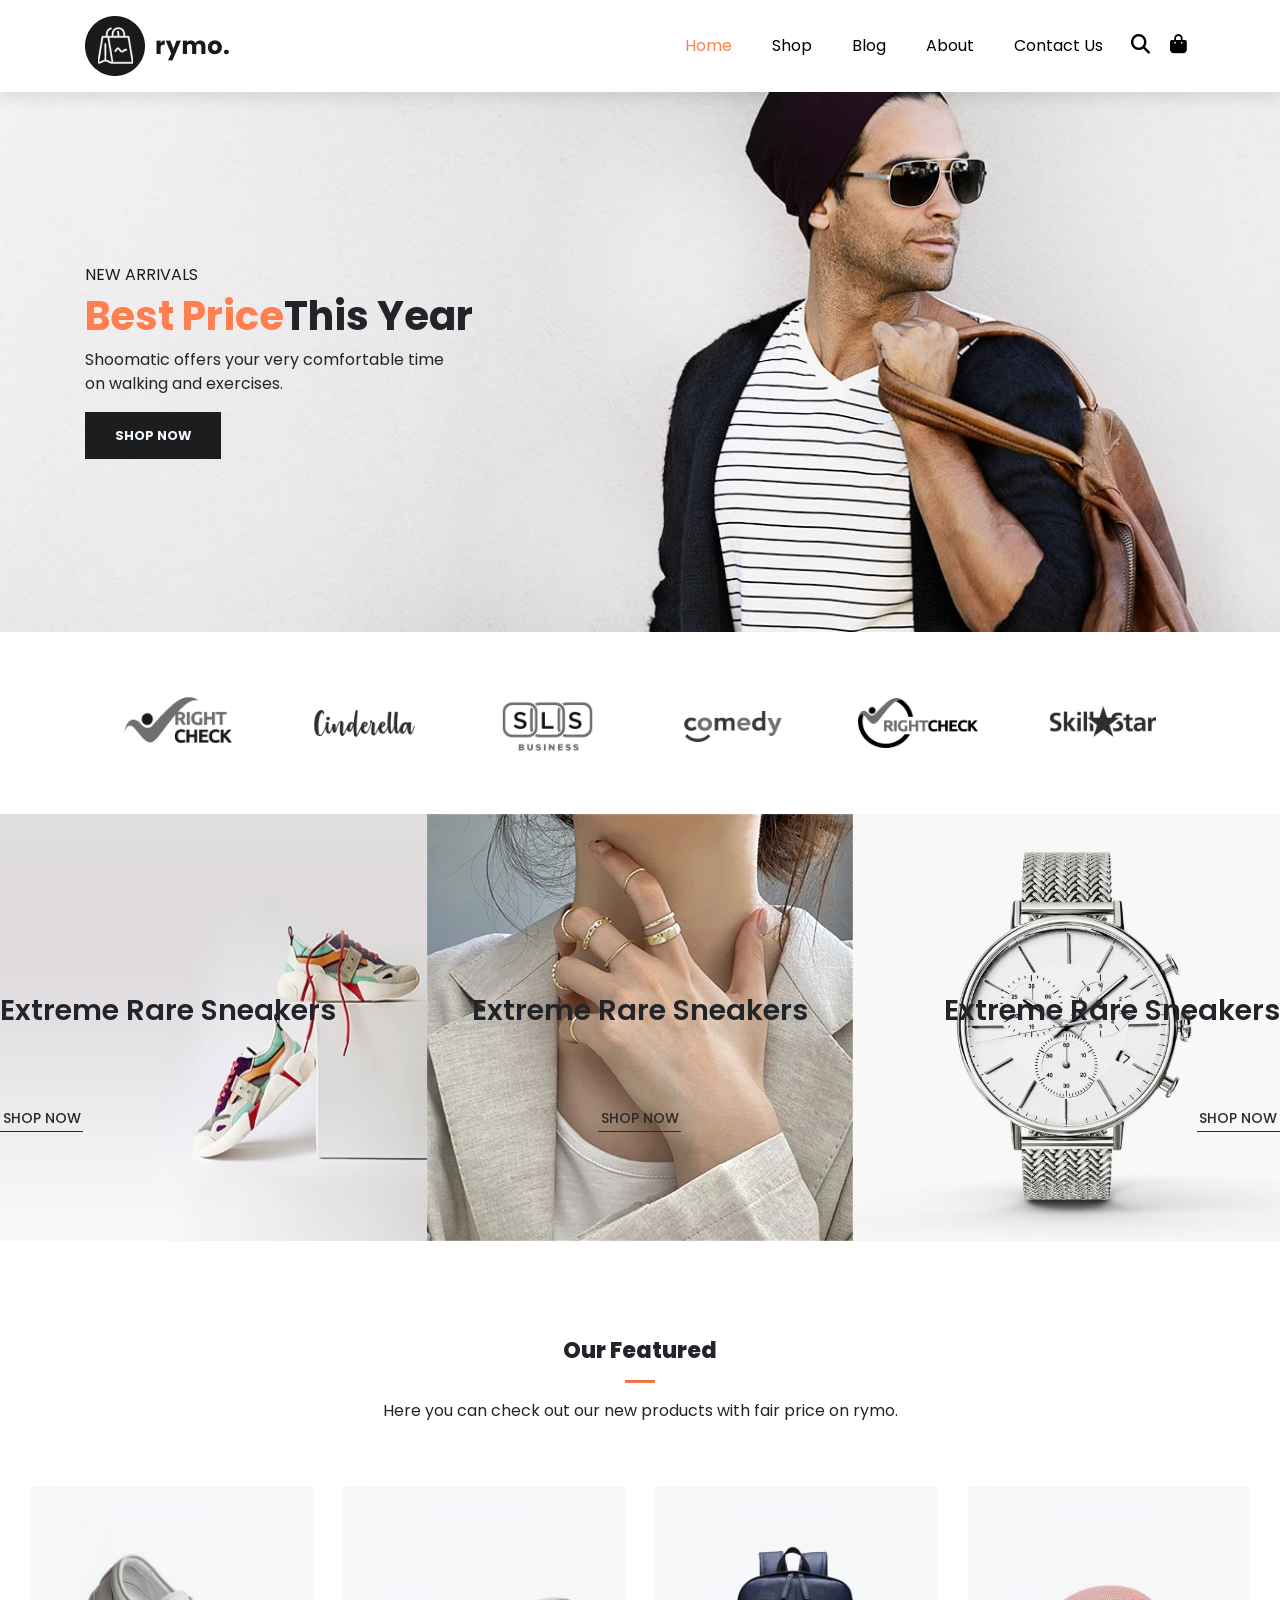
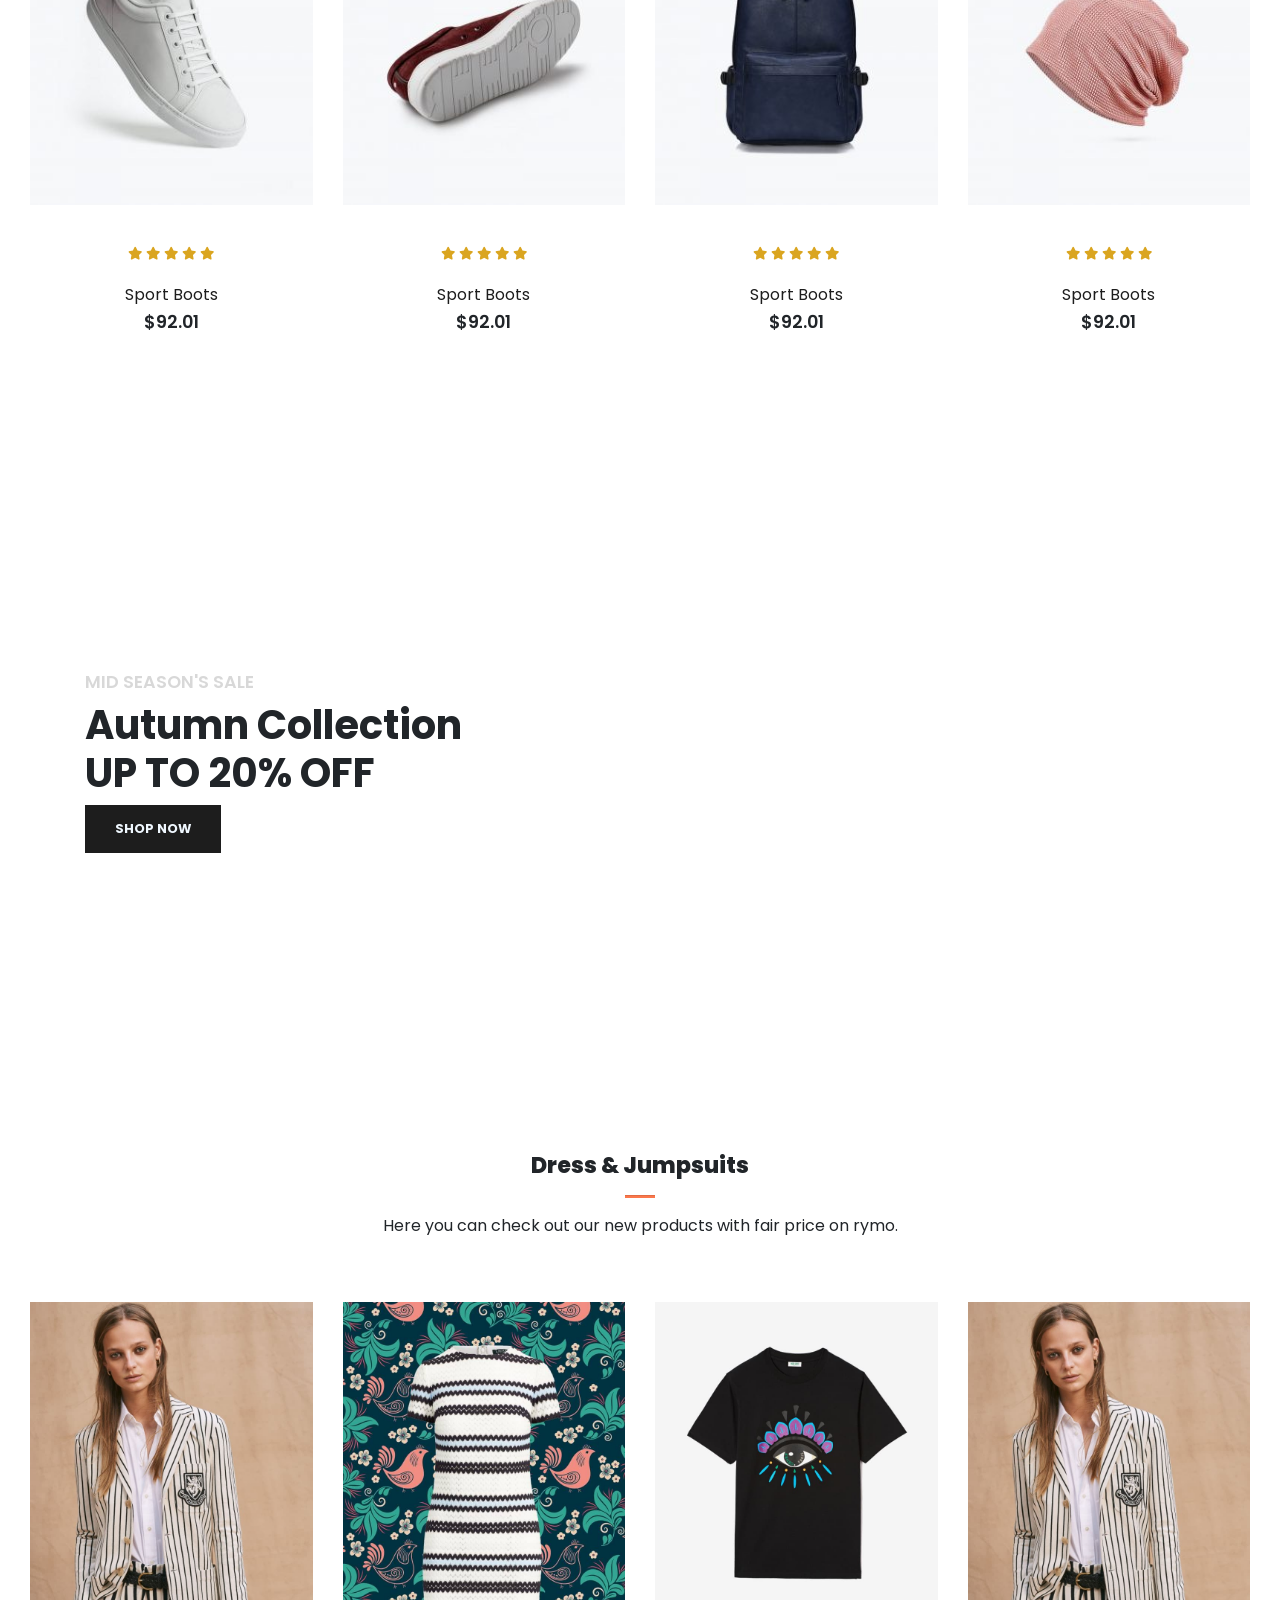
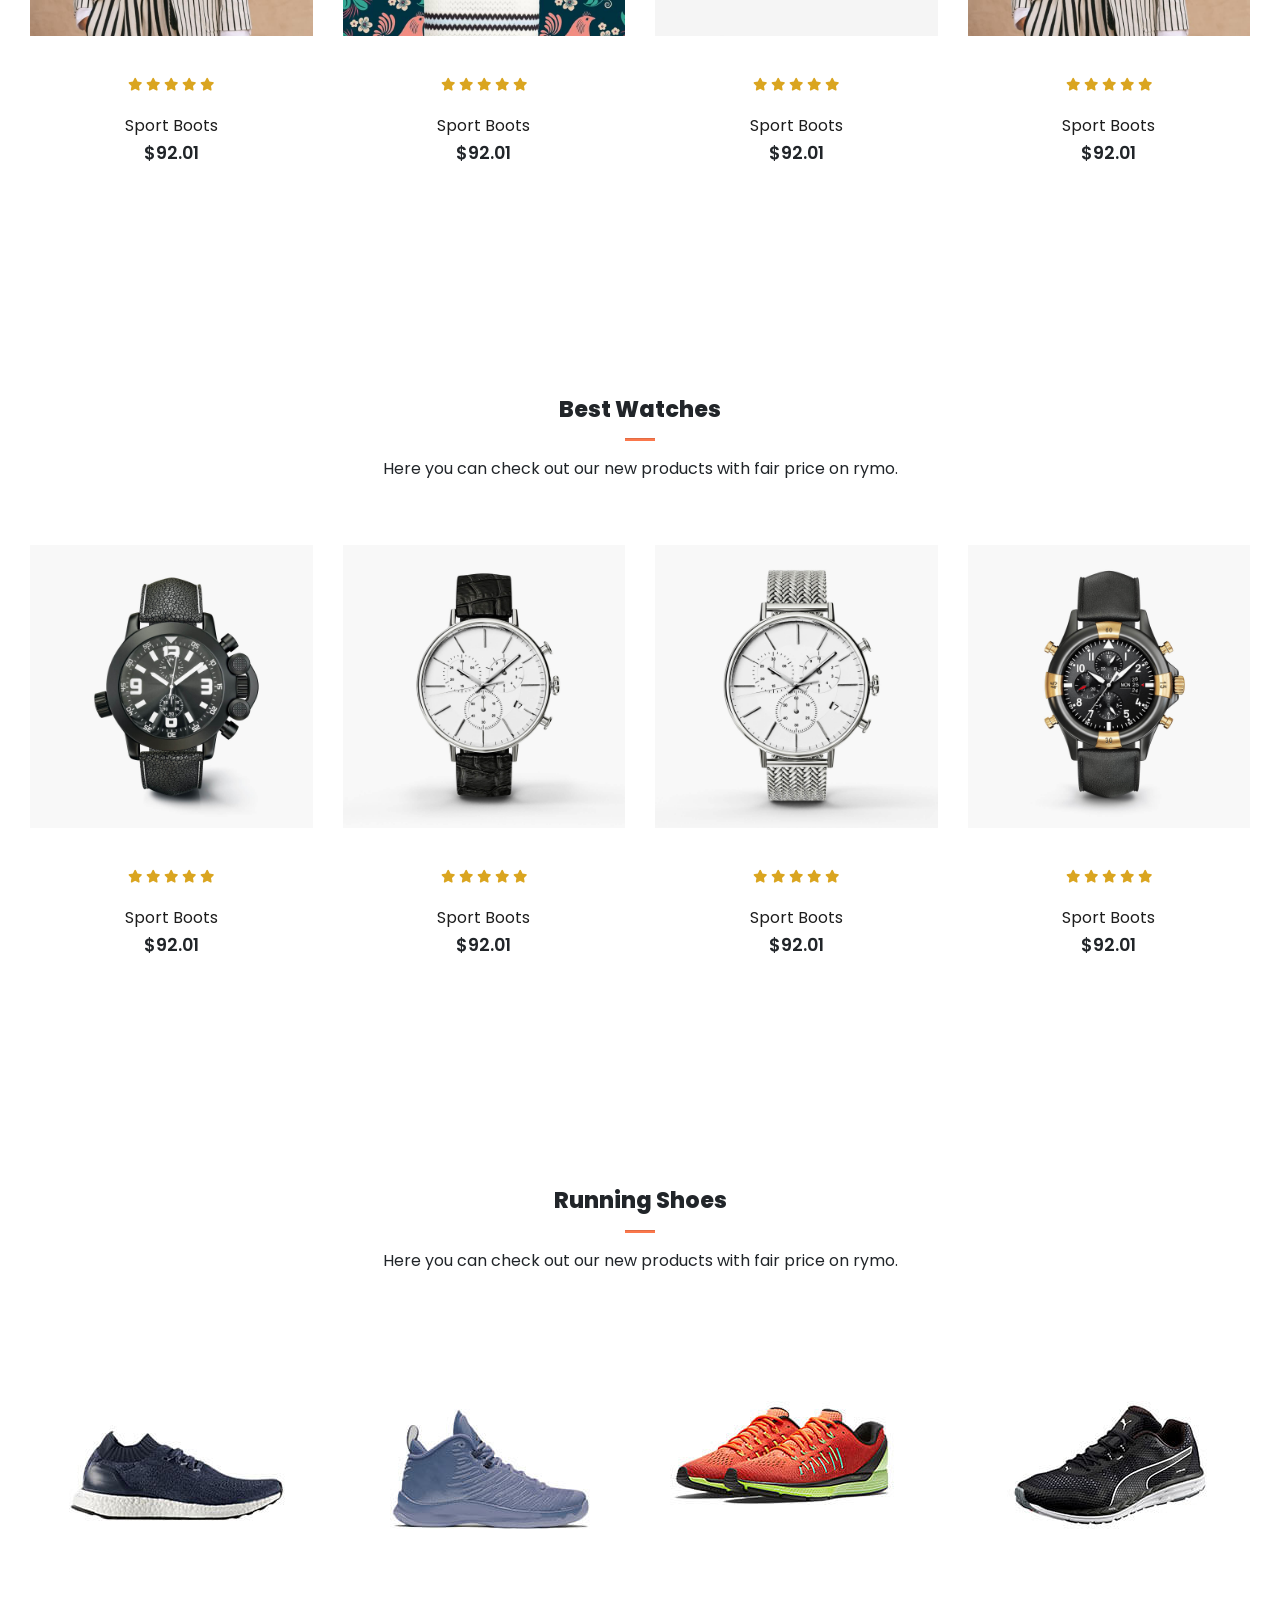
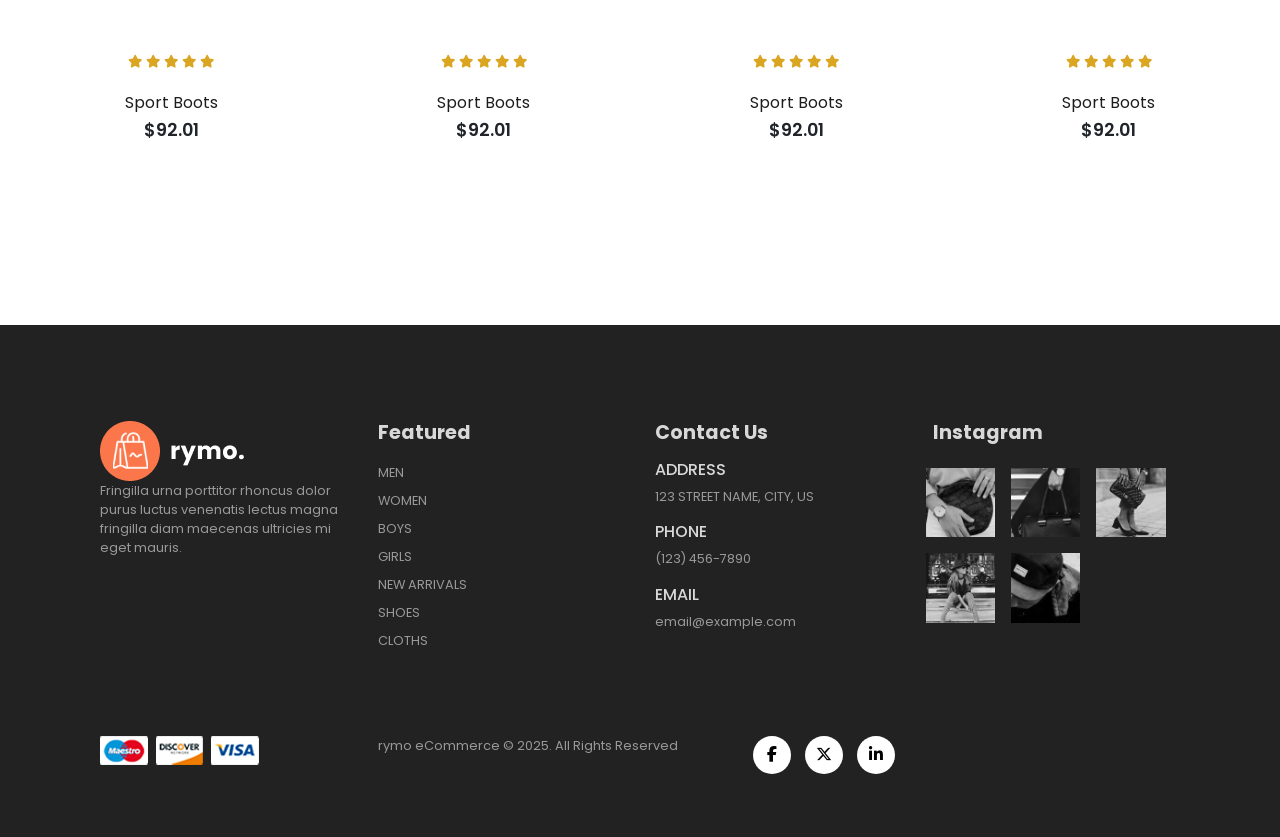
<file: html/index.html>
<!DOCTYPE html>
<html lang="en">

    <head>
        <meta charset="UTF-8">
        <meta http-equiv="X-UA-Compatible" content="IE=edge">
        <meta name="viewport" content="width=device-width, initial-scale=1.0">
        <title>Home</title>

        <link rel="stylesheet" href="https://cdn.jsdelivr.net/npm/bootstrap@4.1.3/dist/css/bootstrap.min.css"
         integrity="sha384-MCw98/SFnGE8fJT3GXwEOngsV7Zt27NXFoaoApmYm81iuXoPkFOJwJ8ERdknLPMO" crossorigin="anonymous">

        <link rel="stylesheet" href="https://cdnjs.cloudflare.com/ajax/libs/font-awesome/6.7.2/css/all.min.css" />

        <link rel="stylesheet" href="/assest/base.css">
        <link rel="stylesheet" href="/assest/style.css">
        <link rel="stylesheet" href="/assest/reponsive.css">
    </head>

    <body>
        <!-- Navigation -->
        <nav class="navbar navbar-expand-lg navbar-light bg-white shadow-sm py-3 sticky-top">
            <div class="container">
              <a href="/html/index.html">
                <img src="/assest/img/logo1.png" alt="Logo">
              </a>
              <button class="navbar-toggler" type="button" data-bs-toggle="collapse"
              data-bs-target="#navbarSupportedContent" aria-controls="navbarSupportedContent"
              aria-expanded="false" aria-label="Toggle navigation">
                <span><i id="bar" class="fa-solid fa-bars"></i></span>
              </button>
              <div class="collapse navbar-collapse" id="navbarSupportedContent">
                <ul class="navbar-nav ml-auto">
                  <li class="nav-item">
                    <a class="active nav-link" href="/html/index.html">Home</a>
                  </li>

                  <li class="nav-item">
                    <a class="nav-link" href="/html/shop.html">Shop</a>
                  </li>

                  <li class="nav-item">
                    <a class="nav-link" href="/html/blog.html">Blog</a>
                  </li>

                  <li class="nav-item">
                    <a class="nav-link" href="/html/about.html">About</a>
                  </li>

                  <li class="nav-item">
                    <a class="nav-link" href="/html/contact.html">Contact Us</a>
                  </li>

                  <li class="nav-item">
                    <i class="fa-solid fa-magnifying-glass"></i>
                    <a href="/html/cart.html">
                        <i class="fa-solid fa-bag-shopping"></i>
                    </a>
                  </li>

                  <!-- <li class="nav-item">
                    <a class="nav-link" href="#">Register</a>
                  </li>

                  <li class="nav-item">
                    <a class="nav-link" href="#">Log-in</a>
                  </li> -->
              </div>
            </div>
        </nav>

        <!-- Home Page -->
        <section id="home">
            <div class="container">
                <h5>NEW ARRIVALS</h5>
                <h1><span>Best Price</span>This Year</h1>
                <p>Shoomatic offers your very comfortable time<br>on walking and exercises.</p>
                <button>Shop Now</button>
            </div>
        </section>

        <section id="brand" class="container">
          <div class="row m-0 py-5">
            <img class="img-fluid col-lg-2 col-md-4 col-6" src="/assest/img/brand/1.png" alt="">
            <img class="img-fluid col-lg-2 col-md-4 col-6" src="/assest/img/brand/2.png" alt="">
            <img class="img-fluid col-lg-2 col-md-4 col-6" src="/assest/img/brand/3.png" alt="">
            <img class="img-fluid col-lg-2 col-md-4 col-6" src="/assest/img/brand/4.png" alt="">
            <img class="img-fluid col-lg-2 col-md-4 col-6" src="/assest/img/brand/5.png" alt="">
            <img class="img-fluid col-lg-2 col-md-4 col-6" src="/assest/img/brand/6.png" alt="">
          </div>
        </section>

        <section id="new" class="w-100">
          <div class="row p-0 m-0">
            <div class="one col-lg-4 col-md-12 col-12 p-0">
              <img class="img-fluid" src="/assest/img/new/1.jpg" alt="">
              <div class="details">
                <h2>Extreme Rare Sneakers</h2>
                <button class="text-uppercase">Shop now</button>
              </div>
            </div>

            <div class="one col-lg-4 col-md-12 col-12 p-0">
              <img class="img-fluid" src="/assest/img/new/5.jpg" alt="">
              <div class="details">
                <h2>Extreme Rare Sneakers</h2>
                <button class="text-uppercase">Shop now</button>
              </div>
            </div>

            <div class="one col-lg-4 col-md-12 col-12 p-0">
              <img class="img-fluid" src="/assest/img/new/3.jpg" alt="">
              <div class="details">
                <h2>Extreme Rare Sneakers</h2>
                <button class="text-uppercase">Shop now</button>
              </div>
            </div>
          </div>
        </section>

        <section id="featured" class="my-5 pb-5">
          <div class="container text-center mt-5 py-5">
            <h3>Our Featured</h3>
            <hr class="mx-auto">
            <p>Here you can check out our new products with fair price on rymo.</p>
          </div>
          <div class="row mx-auto container-fluid">
            <div class="product text-center col-lg-3 col-md-4 col-12">
              <img class="img-fluid mb-3" src="/assest/img/featured/1.jpg" alt="">
              <div class="star">
                <i class="fa-solid fa-star"></i>
                <i class="fa-solid fa-star"></i>
                <i class="fa-solid fa-star"></i>
                <i class="fa-solid fa-star"></i>
                <i class="fa-solid fa-star"></i>
              </div>
              <h5 class="p-name">Sport Boots</h5>
              <h4 class="p-price">$92.01</h4>
              <button class="buy-btn">Buy Now</button>
            </div>

            <div class="product text-center col-lg-3 col-md-4 col-12">
              <img class="img-fluid mb-3" src="/assest/img/featured/2.jpg" alt="">
              <div class="star">
                <i class="fa-solid fa-star"></i>
                <i class="fa-solid fa-star"></i>
                <i class="fa-solid fa-star"></i>
                <i class="fa-solid fa-star"></i>
                <i class="fa-solid fa-star"></i>
              </div>
              <h5 class="p-name">Sport Boots</h5>
              <h4 class="p-price">$92.01</h4>
              <button class="buy-btn">Buy Now</button>
            </div>

            <div class="product text-center col-lg-3 col-md-4 col-12">
              <img class="img-fluid mb-3" src="/assest/img/featured/3.jpg" alt="">
              <div class="star">
                <i class="fa-solid fa-star"></i>
                <i class="fa-solid fa-star"></i>
                <i class="fa-solid fa-star"></i>
                <i class="fa-solid fa-star"></i>
                <i class="fa-solid fa-star"></i>
              </div>
              <h5 class="p-name">Sport Boots</h5>
              <h4 class="p-price">$92.01</h4>
              <button class="buy-btn">Buy Now</button>
            </div>

            <div class="product text-center col-lg-3 col-md-4 col-12">
              <img class="img-fluid mb-3" src="/assest/img/featured/4.jpg" alt="">
              <div class="star">
                <i class="fa-solid fa-star"></i>
                <i class="fa-solid fa-star"></i>
                <i class="fa-solid fa-star"></i>
                <i class="fa-solid fa-star"></i>
                <i class="fa-solid fa-star"></i>
              </div>
              <h5 class="p-name">Sport Boots</h5>
              <h4 class="p-price">$92.01</h4>
              <button class="buy-btn">Buy Now</button>
            </div>
          </div>
        </section>

        <section id="banner" class="my-5 pb-5">
          <div class="container">
            <h4>MID SEASON'S SALE</h4>
            <h1>Autumn Collection <br>
                UP TO 20% OFF
            </h1>
            <button class="text-uppercase">Shop Now</button>
          </div>
        </section>

        <section id="clothes" class="my-5 pb-5">
          <div class="container text-center mt-5 py-5">
            <h3>Dress & Jumpsuits</h3>
            <hr class="mx-auto">
            <p>Here you can check out our new products with fair price on rymo.</p>
          </div>
          <div class="row mx-auto container-fluid">
            <div class="product text-center col-lg-3 col-md-4 col-12">
              <img class="img-fluid mb-3" src="/assest/img/clothes/1.jpg" alt="">
              <div class="star">
                <i class="fa-solid fa-star"></i>
                <i class="fa-solid fa-star"></i>
                <i class="fa-solid fa-star"></i>
                <i class="fa-solid fa-star"></i>
                <i class="fa-solid fa-star"></i>
              </div>
              <h5 class="p-name">Sport Boots</h5>
              <h4 class="p-price">$92.01</h4>
              <button class="buy-btn">Buy Now</button>
            </div>

            <div class="product text-center col-lg-3 col-md-4 col-12">
              <img class="img-fluid mb-3" src="/assest/img/clothes/2.jpg" alt="">
              <div class="star">
                <i class="fa-solid fa-star"></i>
                <i class="fa-solid fa-star"></i>
                <i class="fa-solid fa-star"></i>
                <i class="fa-solid fa-star"></i>
                <i class="fa-solid fa-star"></i>
              </div>
              <h5 class="p-name">Sport Boots</h5>
              <h4 class="p-price">$92.01</h4>
              <button class="buy-btn">Buy Now</button>
            </div>

            <div class="product text-center col-lg-3 col-md-4 col-12">
              <img class="img-fluid mb-3" src="/assest/img/clothes/3.jpg" alt="">
              <div class="star">
                <i class="fa-solid fa-star"></i>
                <i class="fa-solid fa-star"></i>
                <i class="fa-solid fa-star"></i>
                <i class="fa-solid fa-star"></i>
                <i class="fa-solid fa-star"></i>
              </div>
              <h5 class="p-name">Sport Boots</h5>
              <h4 class="p-price">$92.01</h4>
              <button class="buy-btn">Buy Now</button>
            </div>

            <div class="product text-center col-lg-3 col-md-4 col-12">
              <img class="img-fluid mb-3" src="/assest/img/clothes/1.jpg" alt="">
              <div class="star">
                <i class="fa-solid fa-star"></i>
                <i class="fa-solid fa-star"></i>
                <i class="fa-solid fa-star"></i>
                <i class="fa-solid fa-star"></i>
                <i class="fa-solid fa-star"></i>
              </div>
              <h5 class="p-name">Sport Boots</h5>
              <h4 class="p-price">$92.01</h4>
              <button class="buy-btn">Buy Now</button>
            </div>
          </div>
        </section>

        <section id="watches" class="my-5 pb-5">
          <div class="container text-center mt-5 py-5">
            <h3>Best Watches</h3>
            <hr class="mx-auto">
            <p>Here you can check out our new products with fair price on rymo.</p>
          </div>
          <div class="row mx-auto container-fluid">
            <div class="product text-center col-lg-3 col-md-4 col-12">
              <img class="img-fluid mb-3" src="/assest/img/watches/1.jpg" alt="">
              <div class="star">
                <i class="fa-solid fa-star"></i>
                <i class="fa-solid fa-star"></i>
                <i class="fa-solid fa-star"></i>
                <i class="fa-solid fa-star"></i>
                <i class="fa-solid fa-star"></i>
              </div>
              <h5 class="p-name">Sport Boots</h5>
              <h4 class="p-price">$92.01</h4>
              <button class="buy-btn">Buy Now</button>
            </div>

            <div class="product text-center col-lg-3 col-md-4 col-12">
              <img class="img-fluid mb-3" src="/assest/img/watches/2.jpg" alt="">
              <div class="star">
                <i class="fa-solid fa-star"></i>
                <i class="fa-solid fa-star"></i>
                <i class="fa-solid fa-star"></i>
                <i class="fa-solid fa-star"></i>
                <i class="fa-solid fa-star"></i>
              </div>
              <h5 class="p-name">Sport Boots</h5>
              <h4 class="p-price">$92.01</h4>
              <button class="buy-btn">Buy Now</button>
            </div>

            <div class="product text-center col-lg-3 col-md-4 col-12">
              <img class="img-fluid mb-3" src="/assest/img/watches/3.jpg" alt="">
              <div class="star">
                <i class="fa-solid fa-star"></i>
                <i class="fa-solid fa-star"></i>
                <i class="fa-solid fa-star"></i>
                <i class="fa-solid fa-star"></i>
                <i class="fa-solid fa-star"></i>
              </div>
              <h5 class="p-name">Sport Boots</h5>
              <h4 class="p-price">$92.01</h4>
              <button class="buy-btn">Buy Now</button>
            </div>

            <div class="product text-center col-lg-3 col-md-4 col-12">
              <img class="img-fluid mb-3" src="/assest/img/watches/4.jpg" alt="">
              <div class="star">
                <i class="fa-solid fa-star"></i>
                <i class="fa-solid fa-star"></i>
                <i class="fa-solid fa-star"></i>
                <i class="fa-solid fa-star"></i>
                <i class="fa-solid fa-star"></i>
              </div>
              <h5 class="p-name">Sport Boots</h5>
              <h4 class="p-price">$92.01</h4>
              <button class="buy-btn">Buy Now</button>
            </div>
          </div>
        </section>

        <section id="shoes" class="my-5 pb-5">
          <div class="container text-center mt-5 py-5">
            <h3>Running Shoes</h3>
            <hr class="mx-auto">
            <p>Here you can check out our new products with fair price on rymo.</p>
          </div>
          <div class="row mx-auto container-fluid">
            <div class="product text-center col-lg-3 col-md-4 col-12">
              <img class="img-fluid mb-3" src="/assest/img/shoes/1.jpg" alt="">
              <div class="star">
                <i class="fa-solid fa-star"></i>
                <i class="fa-solid fa-star"></i>
                <i class="fa-solid fa-star"></i>
                <i class="fa-solid fa-star"></i>
                <i class="fa-solid fa-star"></i>
              </div>
              <h5 class="p-name">Sport Boots</h5>
              <h4 class="p-price">$92.01</h4>
              <button class="buy-btn">Buy Now</button>
            </div>

            <div class="product text-center col-lg-3 col-md-4 col-12">
              <img class="img-fluid mb-3" src="/assest/img/shoes/2.jpg" alt="">
              <div class="star">
                <i class="fa-solid fa-star"></i>
                <i class="fa-solid fa-star"></i>
                <i class="fa-solid fa-star"></i>
                <i class="fa-solid fa-star"></i>
                <i class="fa-solid fa-star"></i>
              </div>
              <h5 class="p-name">Sport Boots</h5>
              <h4 class="p-price">$92.01</h4>
              <button class="buy-btn">Buy Now</button>
            </div>

            <div class="product text-center col-lg-3 col-md-4 col-12">
              <img class="img-fluid mb-3" src="/assest/img/shoes/3.jpg" alt="">
              <div class="star">
                <i class="fa-solid fa-star"></i>
                <i class="fa-solid fa-star"></i>
                <i class="fa-solid fa-star"></i>
                <i class="fa-solid fa-star"></i>
                <i class="fa-solid fa-star"></i>
              </div>
              <h5 class="p-name">Sport Boots</h5>
              <h4 class="p-price">$92.01</h4>
              <button class="buy-btn">Buy Now</button>
            </div>

            <div class="product text-center col-lg-3 col-md-4 col-12">
              <img class="img-fluid mb-3" src="/assest/img/shoes/4.jpg" alt="">
              <div class="star">
                <i class="fa-solid fa-star"></i>
                <i class="fa-solid fa-star"></i>
                <i class="fa-solid fa-star"></i>
                <i class="fa-solid fa-star"></i>
                <i class="fa-solid fa-star"></i>
              </div>
              <h5 class="p-name">Sport Boots</h5>
              <h4 class="p-price">$92.01</h4>
              <button class="buy-btn">Buy Now</button>
            </div>
          </div>
        </section>

        <footer class="mt-5 py-5">
          <div class="row container mx-auto pt-5">
            <div class="footer-one col-lg-3 col-md-6 col-12">
              <img src="/assest/img/logo2.png" alt="">
              <p>Fringilla urna porttitor rhoncus dolor purus luctus venenatis lectus magna
                fringilla diam maecenas ultricies mi eget mauris.</p>
            </div>

            <div class="footer-one col-lg-3 col-md-6 col-12 mb-3">
              <h5 class="pb-2">Featured</h5>
              <ul class="text-uppercase list-unstyled">
                <li><a href="">men</a></li>
                <li><a href="">women</a></li>
                <li><a href="">boys</a></li>
                <li><a href="">girls</a></li>
                <li><a href="">new arrivals</a></li>
                <li><a href="">shoes</a></li>
                <li><a href="">cloths</a></li>
              </ul>
            </div>

            <div class="footer-one col-lg-3 col-md-6 col-12 mb-3">
              <h5 class="pb-2">Contact Us</h5>
              <div>
                <h6 class="text-uppercase">Address</h6>
                <p>123 STREET NAME, CITY, US</p>
              </div>

              <div>
                <h6 class="text-uppercase">Phone</h6>
                <p>(123) 456-7890</p>
              </div>

              <div>
                <h6 class="text-uppercase">Email</h6>
                <p>email@example.com</p>
              </div>
            </div>

            <div class="footer-one col-lg-3 col-md-6 col-12">
              <h5 class="pb-2">Instagram</h5>
              <div class="row">
                <img class="img-fluid w-25 h-100 m-2" src="/assest/img/insta/1.jpg" alt="">
                <img class="img-fluid w-25 h-100 m-2" src="/assest/img/insta/2.jpg" alt="">
                <img class="img-fluid w-25 h-100 m-2" src="/assest/img/insta/3.jpg" alt="">
                <img class="img-fluid w-25 h-100 m-2" src="/assest/img/insta/4.jpg" alt="">
                <img class="img-fluid w-25 h-100 m-2" src="/assest/img/insta/5.jpg" alt="">
              </div>
            </div>
          </div>
          <div class="copyright mt-5">
            <div class="row container mx-auto">
              <div class="col-lg-3 col-md-6 col-12 mb-4">
                <img src="/assest/img/payment.png" alt="">
              </div>
              <div class="col-lg-4 col-md-6 col-12 text-nowrap mb-2">
                <p>rymo eCommerce © 2025. All Rights Reserved</p>
              </div>

              <div class="col-lg-4 col-md-6 col-12">
                <a href=""><i class="fa-brands fa-facebook-f"></i></a>
                <a href=""><i class="fa-brands fa-x-twitter"></i></a>
                <a href=""><i class="fa-brands fa-linkedin-in"></i></a>
              </div>

            </div>
          </div>
        </footer>

        <script src="https://cdn.jsdelivr.net/npm/@popperjs/core@2.11.8/dist/umd/popper.min.js"
        integrity="sha384-I7E8VVD/ismYTF4hNIPjVp/Zjvgyol6VFvRkX/vR+Vc4jQkC+hVqc2pM8ODewa9r" crossorigin="anonymous"></script>
        <script src="https://cdn.jsdelivr.net/npm/bootstrap@5.3.3/dist/js/bootstrap.min.js"
        integrity="sha384-0pUGZvbkm6XF6gxjEnlmuGrJXVbNuzT9qBBavbLwCsOGabYfZo0T0to5eqruptLy" crossorigin="anonymous"></script>
    </body>

</html>
</file>
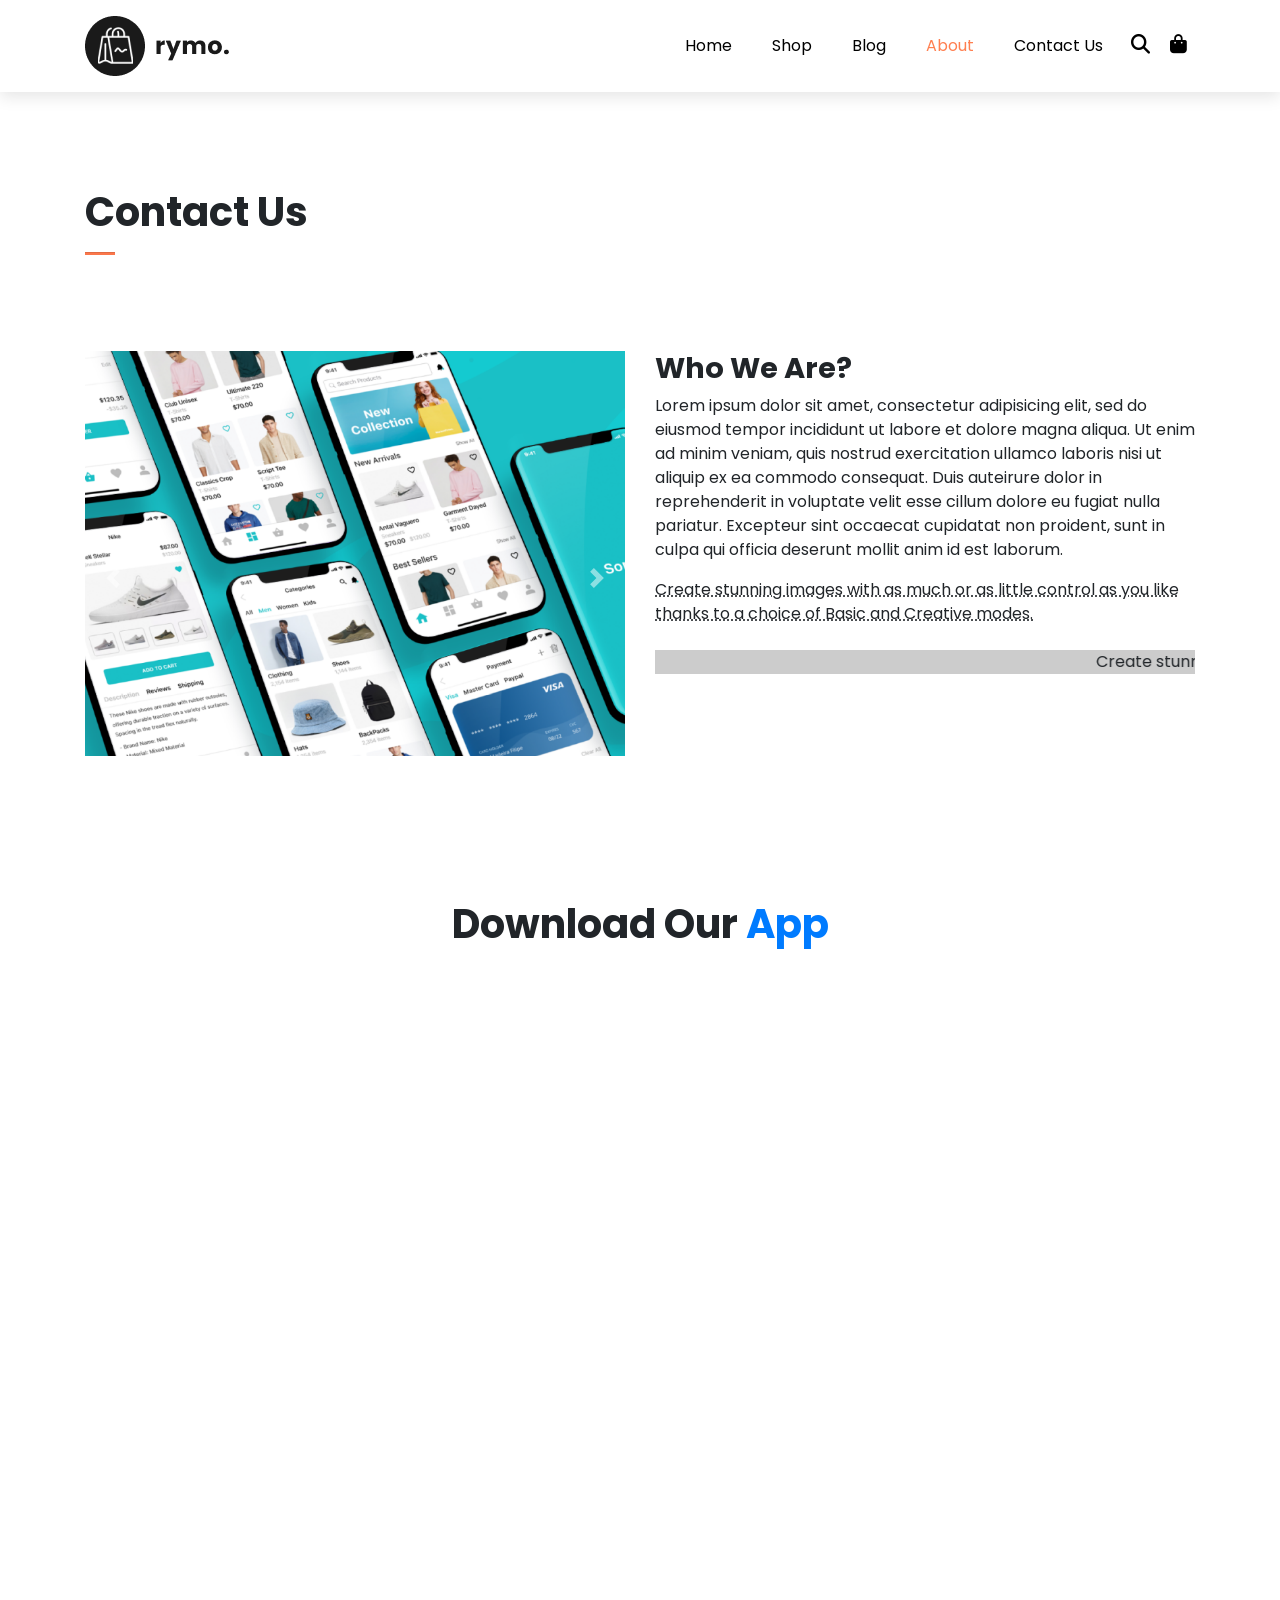
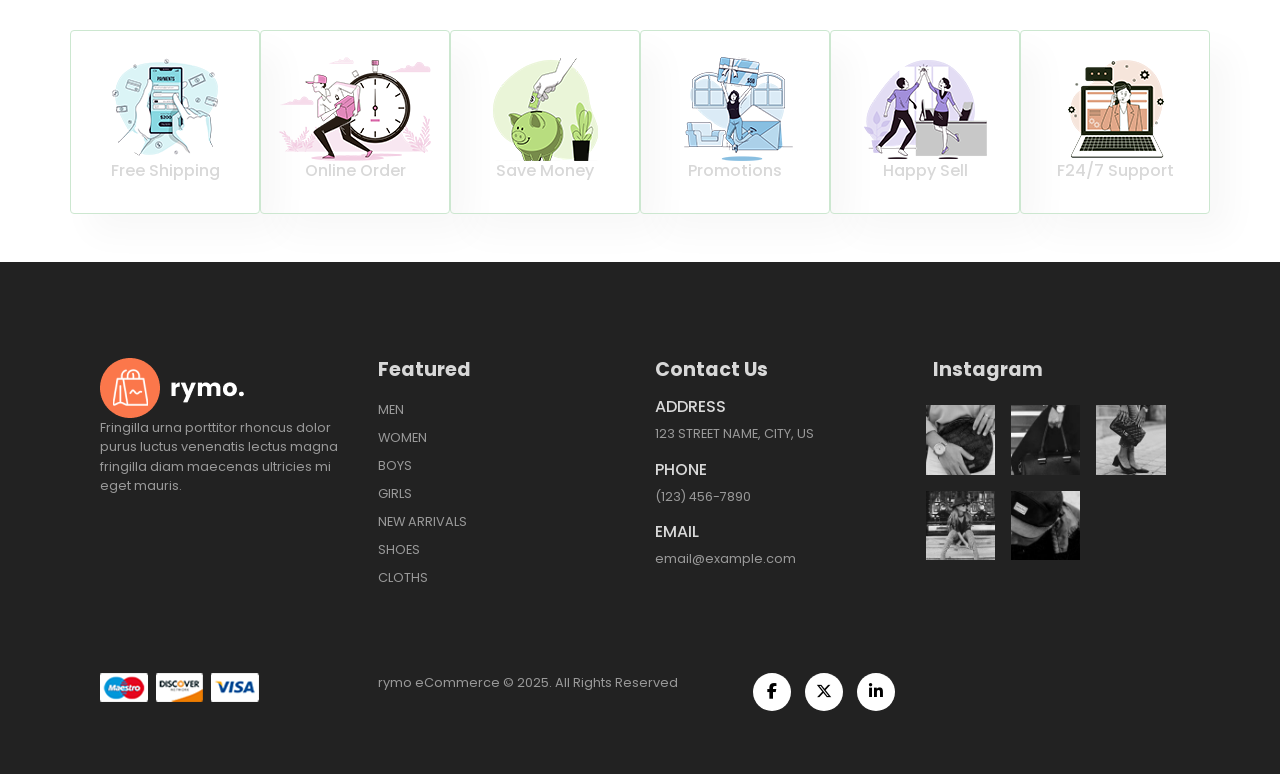
<file: html/about.html>
<!DOCTYPE html>
<html lang="en">

    <head>
        <meta charset="UTF-8">
        <meta http-equiv="X-UA-Compatible" content="IE=edge">
        <meta name="viewport" content="width=device-width, initial-scale=1.0">
        <title>Contact Us</title>

        <link rel="stylesheet" href="https://cdn.jsdelivr.net/npm/bootstrap@4.1.3/dist/css/bootstrap.min.css"
        integrity="sha384-MCw98/SFnGE8fJT3GXwEOngsV7Zt27NXFoaoApmYm81iuXoPkFOJwJ8ERdknLPMO" crossorigin="anonymous">

        <link rel="stylesheet" href="https://cdnjs.cloudflare.com/ajax/libs/font-awesome/6.7.2/css/all.min.css" />

        <link rel="stylesheet" href="/assest/base.css">
        <link rel="stylesheet" href="/assest/style.css">
        <link rel="stylesheet" href="/assest/reponsive.css">
    </head>

    <body>
        <nav class="navbar navbar-expand-lg navbar-light bg-white shadow-sm py-3 sticky-top">
            <div class="container">
              <a href="/html/index.html">
                <img src="/assest/img/logo1.png" alt="Logo">
              </a>
              <button class="navbar-toggler" type="button" data-bs-toggle="collapse"
              data-bs-target="#navbarSupportedContent" aria-controls="navbarSupportedContent"
              aria-expanded="false" aria-label="Toggle navigation">.
                <span><i id="bar" class="fa-solid fa-bars"></i></span>
              </button>
              <div class="collapse navbar-collapse" id="navbarSupportedContent">
                <ul class="navbar-nav ml-auto">
                  <li class="nav-item">
                    <a class="nav-link" href="/html/index.html">Home</a>
                  </li>

                  <li class="nav-item">
                    <a class="nav-link" href="/html/shop.html">Shop</a>
                  </li>

                  <li class="nav-item">
                    <a class="nav-link" href="/html/blog.html">Blog</a>
                  </li>

                  <li class="nav-item">
                    <a class="active nav-link" href="/html/about.html">About</a>
                  </li>

                  <li class="nav-item">
                    <a class="nav-link" href="/html/contact.html">Contact Us</a>
                  </li>

                  <li class="nav-item">
                    <i class="fa-solid fa-magnifying-glass"></i>
                    <a href="/html/cart.html">
                        <i class="fa-solid fa-bag-shopping"></i>
                    </a>
                  </li>

                  <!-- <li class="nav-item">
                    <a class="nav-link" href="#">Register</a>
                  </li>

                  <li class="nav-item">
                    <a class="nav-link" href="#">Log-in</a>
                  </li> -->
              </div>
            </div>
        </nav>

        <section id="about-home" class="pt-5 mt-5 container">
            <h1 class="font-weight-bold">Contact Us</h1>
            <hr>
        </section>

        <section id="about-head" class="pt-5 mt-5 container">
            <div class="row">
                <div id="imageCarousel" class="carousel slide col-lg-6 col-md-6 col-12 pb-5" data-ride="carousel">
                    <!-- Slideshow -->
                    <div class="carousel-inner">
                      <div class="carousel-item active">
                          <img class="img-fluid d-block w-100" src="/assest/img2/about/a1.png" alt="1">
                      </div>
                      <div class="carousel-item">
                          <img class="img-fluid d-block w-100" src="/assest/img2/about/a2.jpg" alt="2">
                      </div>
                      <div class="carousel-item">
                          <img class="img-fluid d-block w-100" src="/assest/img2/about/a3.png" alt="3">
                      </div>
                      <div class="carousel-item">
                        <img class="img-fluid d-block w-100" src="/assest/img2/about/a4.png" alt="4">
                      </div>
                      <div class="carousel-item">
                        <img class="img-fluid d-block w-100" src="/assest/img2/about/a5.jpg" alt="5">
                      </div>
                      <div class="carousel-item">
                        <img class="img-fluid d-block w-100" src="/assest/img2/about/a6.jpg" alt="6">
                      </div>
                    </div>

                    <!-- Nút điều hướng -->
                    <a class="carousel-control-prev" href="#imageCarousel" role="button" data-slide="prev">
                        <span class="carousel-control-prev-icon" aria-hidden="true"></span>
                        <span class="sr-only">Previous</span>
                    </a>
                    <a class="carousel-control-next" href="#imageCarousel" role="button" data-slide="next">
                        <span class="carousel-control-next-icon" aria-hidden="true"></span>
                        <span class="sr-only">Next</span>
                    </a>
                </div>

                <div class="col-lg-6 col-md-6 col-12 pb-5">
                    <h2 class="font-weight-bold">Who We Are?</h2>
                    <p>Lorem ipsum dolor sit amet, consectetur adipisicing elit,
                        sed do eiusmod tempor incididunt ut labore et dolore magna aliqua.
                        Ut enim ad minim veniam, quis nostrud exercitation ullamco laboris
                        nisi ut aliquip ex ea commodo consequat.
                        Duis auteirure dolor in reprehenderit in voluptate velit esse cillum
                        dolore eu fugiat nulla pariatur.
                        Excepteur sint occaecat cupidatat non proident, sunt in culpa
                        qui officia deserunt mollit anim id est laborum.
                    </p>
                    <abbr title="">Create stunning images with as much or as little control as you like
                        thanks to a choice of Basic and Creative modes.
                    </abbr>

                    <br><br>

                    <marquee bgcolor="#ccc" loop="-1" scrollamout="5" width="100%">Create stunning images with as much or as little control as you like
                        thanks to a choice of Basic and Creative modes.
                    </marquee>
                </div>
            </div>

        </section>

        <section id="about-app" class="pt-5 mt-5 container text-center">
            <h1>Download Our <a href="#">App</a></h1>
            <div class="row">
                <div class="video mx-auto mt-3 w-75 col-12">
                    <video autoplay muted loop class="w-100 rounded-lg" src="/assest/img2/about/1.mp4"></video>
                </div>
            </div>
        </section>

        <section id="feature" class="pt-5 mt-5 container">
            <div class="row">
                <div class="feature__box col-lg-2 col-md-4 col-12">
                    <img src="/assest/img2/features/f1.png" alt="">
                    <h6>Free Shipping</h6>
                </div>

                <div class="feature__box col-lg-2 col-md-4 col-12">
                    <img src="/assest/img2/features/f2.png" alt="">
                    <h6>Online Order</h6>
                </div>

                <div class="feature__box col-lg-2 col-md-4 col-12">
                    <img src="/assest/img2/features/f3.png" alt="">
                    <h6>Save Money</h6>
                </div>

                <div class="feature__box col-lg-2 col-md-4 col-12">
                    <img src="/assest/img2/features/f4.png" alt="">
                    <h6>Promotions</h6>
                </div>

                <div class="feature__box col-lg-2 col-md-4 col-12">
                    <img src="/assest/img2/features/f5.png" alt="">
                    <h6>Happy Sell</h6>
                </div>

                <div class="feature__box col-lg-2 col-md-4 col-12">
                    <img src="/assest/img2/features/f6.png" alt="">
                    <h6>F24/7 Support</h6>
                </div>
            </div>

        </section>

        <footer class="mt-5 py-5">
            <div class="row container mx-auto pt-5">
              <div class="footer-one col-lg-3 col-md-6 col-12">
                <img src="/assest/img/logo2.png" alt="">
                <p>Fringilla urna porttitor rhoncus dolor purus luctus venenatis lectus magna
                  fringilla diam maecenas ultricies mi eget mauris.</p>
              </div>

              <div class="footer-one col-lg-3 col-md-6 col-12 mb-3">
                <h5 class="pb-2">Featured</h5>
                <ul class="text-uppercase list-unstyled">
                  <li><a href="">men</a></li>
                  <li><a href="">women</a></li>
                  <li><a href="">boys</a></li>
                  <li><a href="">girls</a></li>
                  <li><a href="">new arrivals</a></li>
                  <li><a href="">shoes</a></li>
                  <li><a href="">cloths</a></li>
                </ul>
              </div>

              <div class="footer-one col-lg-3 col-md-6 col-12 mb-3">
                <h5 class="pb-2">Contact Us</h5>
                <div>
                  <h6 class="text-uppercase">Address</h6>
                  <p>123 STREET NAME, CITY, US</p>
                </div>

                <div>
                  <h6 class="text-uppercase">Phone</h6>
                  <p>(123) 456-7890</p>
                </div>

                <div>
                  <h6 class="text-uppercase">Email</h6>
                  <p>email@example.com</p>
                </div>
              </div>

              <div class="footer-one col-lg-3 col-md-6 col-12">
                <h5 class="pb-2">Instagram</h5>
                <div class="row">
                  <img class="img-fluid w-25 h-100 m-2" src="/assest/img/insta/1.jpg" alt="">
                  <img class="img-fluid w-25 h-100 m-2" src="/assest/img/insta/2.jpg" alt="">
                  <img class="img-fluid w-25 h-100 m-2" src="/assest/img/insta/3.jpg" alt="">
                  <img class="img-fluid w-25 h-100 m-2" src="/assest/img/insta/4.jpg" alt="">
                  <img class="img-fluid w-25 h-100 m-2" src="/assest/img/insta/5.jpg" alt="">
                </div>
              </div>
            </div>
            <div class="copyright mt-5">
              <div class="row container mx-auto">
                <div class="col-lg-3 col-md-6 col-12 mb-4">
                  <img src="/assest/img/payment.png" alt="">
                </div>
                <div class="col-lg-4 col-md-6 col-12 text-nowrap mb-2">
                  <p>rymo eCommerce © 2025. All Rights Reserved</p>
                </div>

                <div class="col-lg-4 col-md-6 col-12">
                  <a href=""><i class="fa-brands fa-facebook-f"></i></a>
                  <a href=""><i class="fa-brands fa-x-twitter"></i></a>
                  <a href=""><i class="fa-brands fa-linkedin-in"></i></a>
                </div>

              </div>
            </div>
        </footer>

        <script src="https://code.jquery.com/jquery-3.5.1.min.js"></script>
<script src="https://cdnjs.cloudflare.com/ajax/libs/popper.js/1.16.0/umd/popper.min.js"></script>
<script src="https://stackpath.bootstrapcdn.com/bootstrap/4.5.2/js/bootstrap.min.js"></script>


        <script src="https://cdn.jsdelivr.net/npm/@popperjs/core@2.11.8/dist/umd/popper.min.js"
         integrity="sha384-I7E8VVD/ismYTF4hNIPjVp/Zjvgyol6VFvRkX/vR+Vc4jQkC+hVqc2pM8ODewa9r" crossorigin="anonymous"></script>
        <script src="https://cdn.jsdelivr.net/npm/bootstrap@5.3.3/dist/js/bootstrap.min.js"
           integrity="sha384-0pUGZvbkm6XF6gxjEnlmuGrJXVbNuzT9qBBavbLwCsOGabYfZo0T0to5eqruptLy" crossorigin="anonymous"></script>
    </body>

</html>
</file>
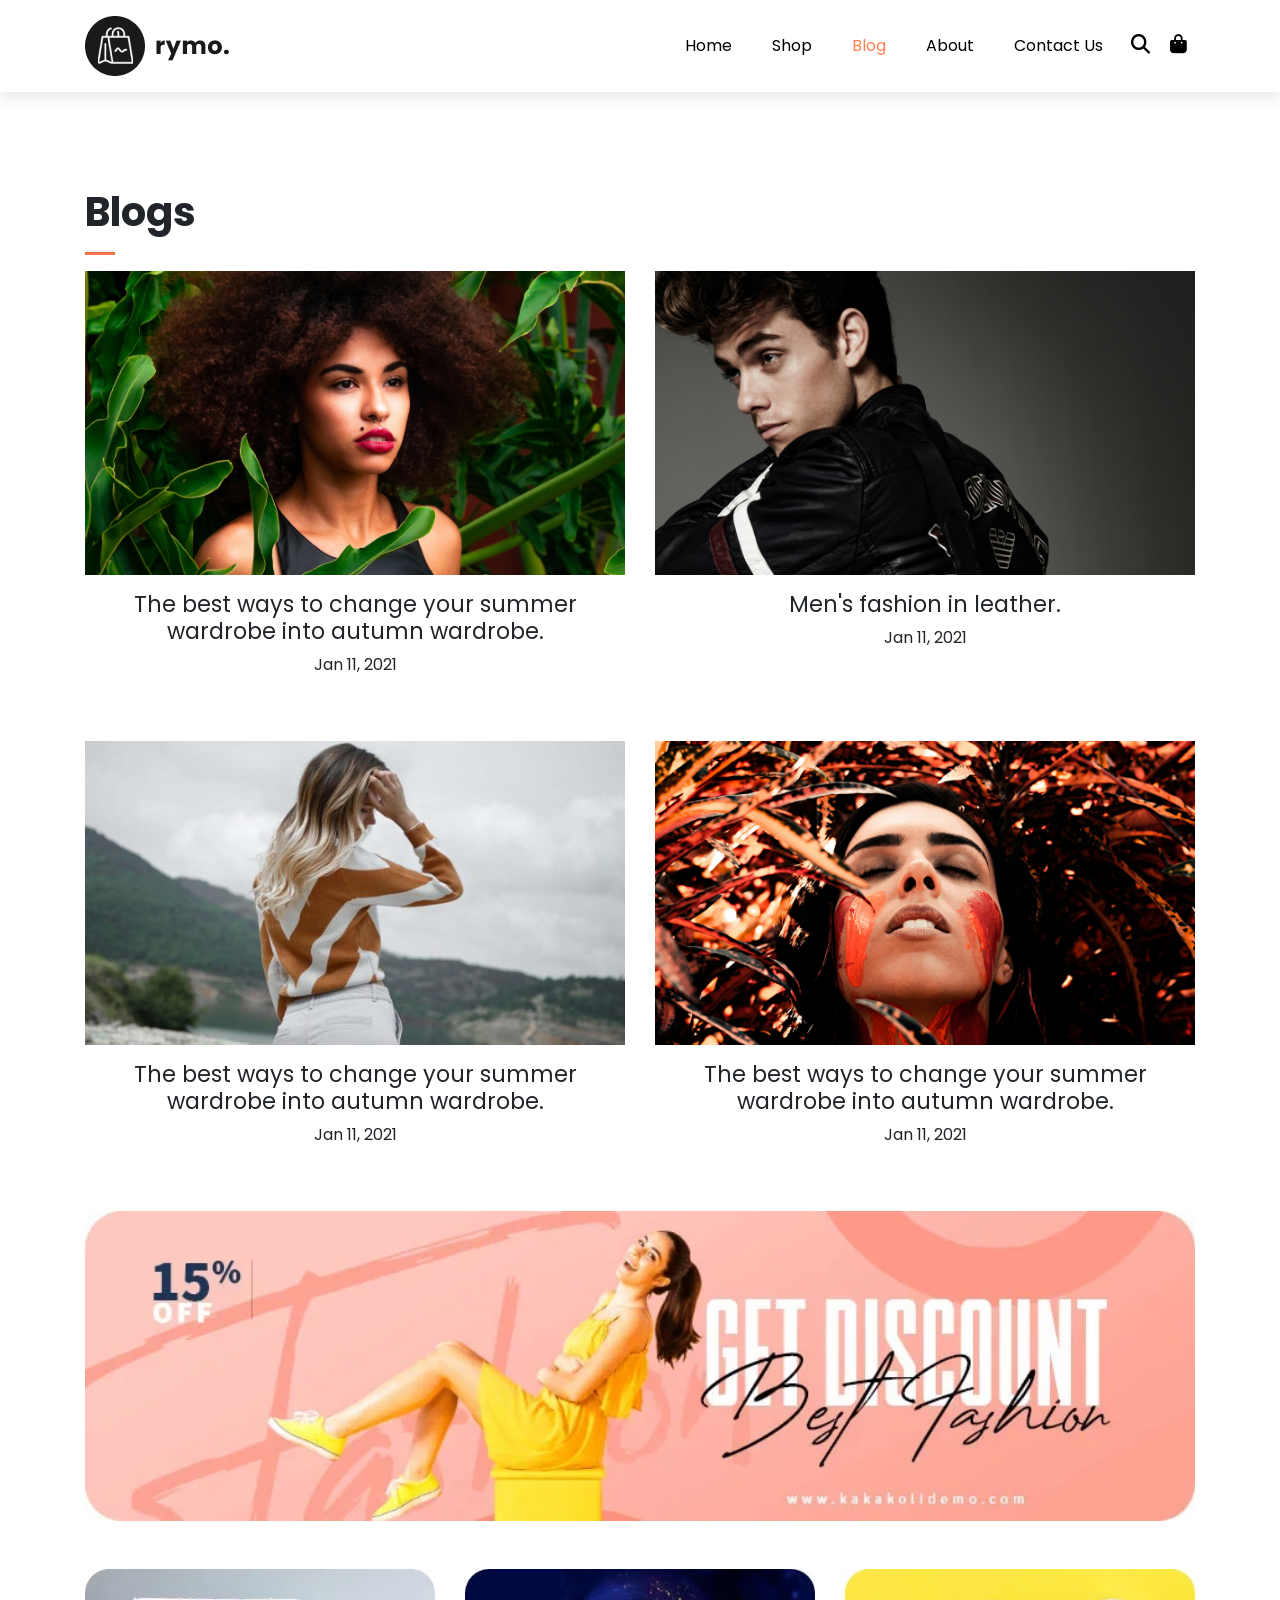
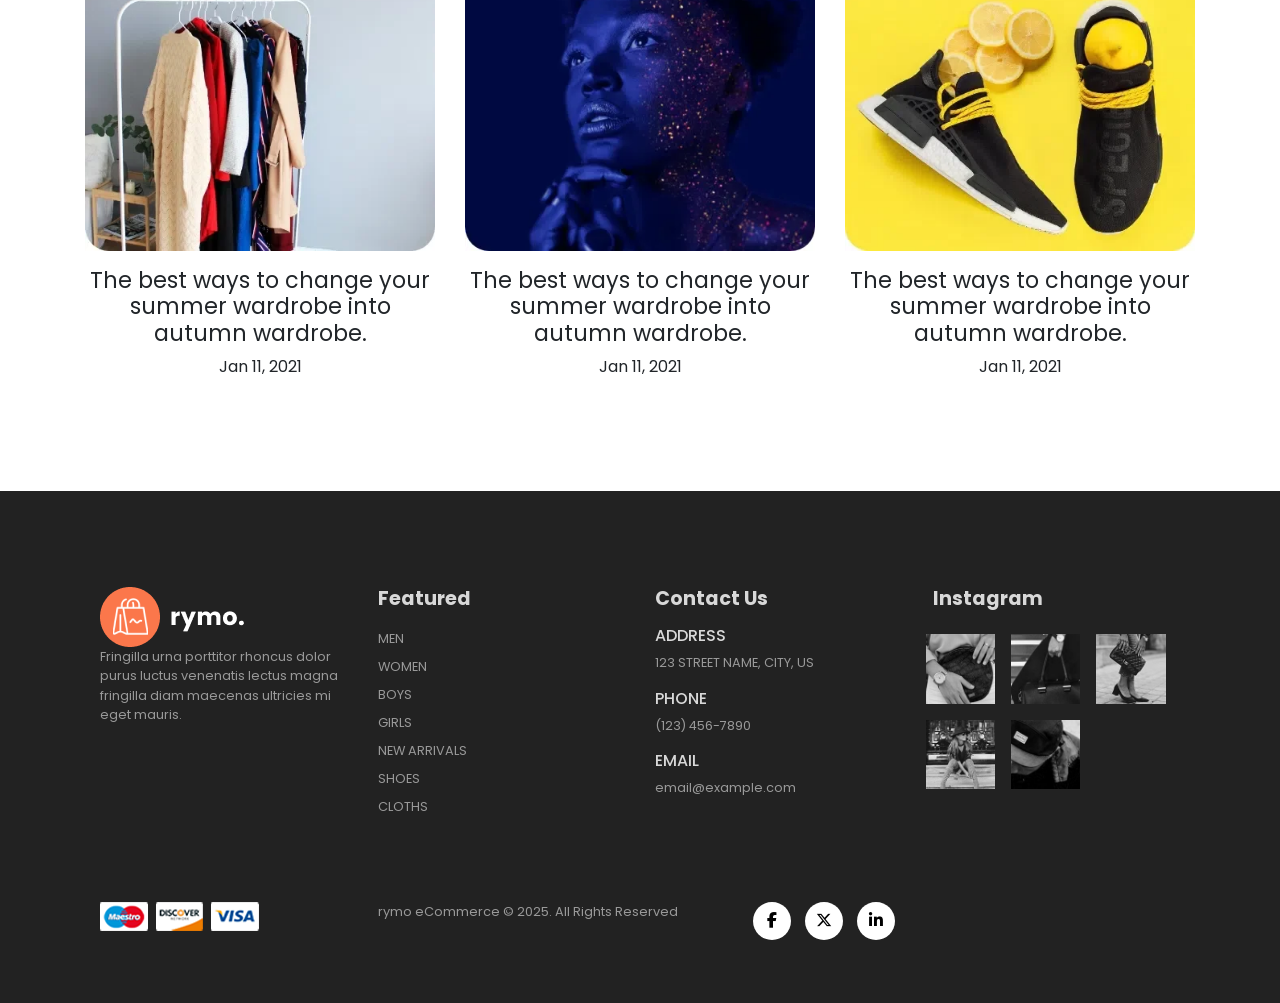
<file: html/blog.html>
<!DOCTYPE html>
<html lang="en">

    <head>
        <meta charset="UTF-8">
        <meta http-equiv="X-UA-Compatible" content="IE=edge">
        <meta name="viewport" content="width=device-width, initial-scale=1.0">
        <title>Blog</title>

        <link rel="stylesheet" href="https://cdn.jsdelivr.net/npm/bootstrap@4.1.3/dist/css/bootstrap.min.css"
        integrity="sha384-MCw98/SFnGE8fJT3GXwEOngsV7Zt27NXFoaoApmYm81iuXoPkFOJwJ8ERdknLPMO" crossorigin="anonymous">

        <link rel="stylesheet" href="https://cdnjs.cloudflare.com/ajax/libs/font-awesome/6.7.2/css/all.min.css" />

        <link rel="stylesheet" href="/assest/base.css">
        <link rel="stylesheet" href="/assest/style.css">
        <link rel="stylesheet" href="/assest/reponsive.css">
    </head>

    <body>
        <nav class="navbar navbar-expand-lg navbar-light bg-white shadow-sm py-3 sticky-top">
            <div class="container">
              <a href="/html/index.html">
                <img src="/assest/img/logo1.png" alt="Logo">
              </a>
              <button class="navbar-toggler" type="button" data-bs-toggle="collapse"
              data-bs-target="#navbarSupportedContent" aria-controls="navbarSupportedContent"
              aria-expanded="false" aria-label="Toggle navigation">.
                <span><i id="bar" class="fa-solid fa-bars"></i></span>
              </button>
              <div class="collapse navbar-collapse" id="navbarSupportedContent">
                <ul class="navbar-nav ml-auto">
                  <li class="nav-item">
                    <a class="nav-link" href="/html/index.html">Home</a>
                  </li>

                  <li class="nav-item">
                    <a class="nav-link" href="/html/shop.html">Shop</a>
                  </li>

                  <li class="nav-item">
                    <a class="active nav-link" href="/html/blog.html">Blog</a>
                  </li>

                  <li class="nav-item">
                    <a class="nav-link" href="/html/about.html">About</a>
                  </li>

                  <li class="nav-item">
                    <a class="nav-link" href="/html/contact.html">Contact Us</a>
                  </li>

                  <li class="nav-item">
                    <i class="fa-solid fa-magnifying-glass"></i>
                    <a href="/html/cart.html">
                        <i class="fa-solid fa-bag-shopping"></i>
                    </a>
                  </li>

                  <!-- <li class="nav-item">
                    <a class="nav-link" href="#">Register</a>
                  </li>

                  <li class="nav-item">
                    <a class="nav-link" href="#">Log-in</a>
                  </li> -->
              </div>
            </div>
        </nav>

        <section id="blog-home" class="pt-5 mt-5 container">
            <h1 class="font-weight-bold">Blogs</h1>
            <hr>
        </section>

        <section id="blog-container" class="container">
            <div class="row">
                <div class="post col-lg-6 col-md-6 col-12 pb-5">
                    <div class="post-img">
                        <img class="img-fluid" src="/assest/img/blog/1.jpg" alt="">
                    </div>
                    <h3 class="text-center font-weight-normal pt-3">The best ways to change your summer wardrobe into autumn wardrobe.</h3>
                    <p class="text-center">Jan 11, 2021</p>
                </div>

                <div class="post col-lg-6 col-md-6 col-12 pb-5">
                    <div class="post-img">
                        <img class="img-fluid" src="/assest/img/blog/2.jpg" alt="">
                    </div>
                    <h3 class="text-center font-weight-normal pt-3">Men's fashion in leather.</h3>
                    <p class="text-center">Jan 11, 2021</p>
                </div>

                <div class="post col-lg-6 col-md-6 col-12 pb-5">
                    <div class="post-img">
                        <img class="img-fluid" src="/assest/img/blog/3.jpg" alt="">
                    </div>
                    <h3 class="text-center font-weight-normal pt-3">The best ways to change your summer wardrobe into autumn wardrobe.</h3>
                    <p class="text-center">Jan 11, 2021</p>
                </div>

                <div class="post col-lg-6 col-md-6 col-12 pb-5">
                    <div class="post-img">
                        <img class="img-fluid" src="/assest/img/blog/4.jpg" alt="">
                    </div>
                    <h3 class="text-center font-weight-normal pt-3">The best ways to change your summer wardrobe into autumn wardrobe.</h3>
                    <p class="text-center">Jan 11, 2021</p>
                </div>

                <div class="col-lg-12 col-md-12 col-12 pb-5">
                    <div class="post-img">
                        <img class="w-100 img-fluid" src="/assest/img/blog/banner.webp" alt="">
                    </div>
                </div>

                <div class="post col-lg-4 col-md-6 col-12 pb-5">
                    <div class="post-img">
                        <img class="img-fluid" src="/assest/img/blog/1.webp" alt="">
                    </div>
                    <h3 class="text-center font-weight-normal pt-3">The best ways to change your summer wardrobe into autumn wardrobe.</h3>
                    <p class="text-center">Jan 11, 2021</p>
                </div>

                <div class="post col-lg-4 col-md-6 col-12 pb-5">
                    <div class="post-img">
                        <img class="img-fluid" src="/assest/img/blog/2.webp" alt="">
                    </div>
                    <h3 class="text-center font-weight-normal pt-3">The best ways to change your summer wardrobe into autumn wardrobe.</h3>
                    <p class="text-center">Jan 11, 2021</p>
                </div>

                <div class="post col-lg-4 col-md-6 col-12 pb-5">
                    <div class="post-img">
                        <img class="img-fluid" src="/assest/img/blog/3.webp" alt="">
                    </div>
                    <h3 class="text-center font-weight-normal pt-3">The best ways to change your summer wardrobe into autumn wardrobe.</h3>
                    <p class="text-center">Jan 11, 2021</p>
                </div>
            </div>
        </section>

        <footer class="mt-5 py-5">
            <div class="row container mx-auto pt-5">
              <div class="footer-one col-lg-3 col-md-6 col-12">
                <img src="/assest/img/logo2.png" alt="">
                <p>Fringilla urna porttitor rhoncus dolor purus luctus venenatis lectus magna
                  fringilla diam maecenas ultricies mi eget mauris.</p>
              </div>

              <div class="footer-one col-lg-3 col-md-6 col-12 mb-3">
                <h5 class="pb-2">Featured</h5>
                <ul class="text-uppercase list-unstyled">
                  <li><a href="">men</a></li>
                  <li><a href="">women</a></li>
                  <li><a href="">boys</a></li>
                  <li><a href="">girls</a></li>
                  <li><a href="">new arrivals</a></li>
                  <li><a href="">shoes</a></li>
                  <li><a href="">cloths</a></li>
                </ul>
              </div>

              <div class="footer-one col-lg-3 col-md-6 col-12 mb-3">
                <h5 class="pb-2">Contact Us</h5>
                <div>
                  <h6 class="text-uppercase">Address</h6>
                  <p>123 STREET NAME, CITY, US</p>
                </div>

                <div>
                  <h6 class="text-uppercase">Phone</h6>
                  <p>(123) 456-7890</p>
                </div>

                <div>
                  <h6 class="text-uppercase">Email</h6>
                  <p>email@example.com</p>
                </div>
              </div>

              <div class="footer-one col-lg-3 col-md-6 col-12">
                <h5 class="pb-2">Instagram</h5>
                <div class="row">
                  <img class="img-fluid w-25 h-100 m-2" src="/assest/img/insta/1.jpg" alt="">
                  <img class="img-fluid w-25 h-100 m-2" src="/assest/img/insta/2.jpg" alt="">
                  <img class="img-fluid w-25 h-100 m-2" src="/assest/img/insta/3.jpg" alt="">
                  <img class="img-fluid w-25 h-100 m-2" src="/assest/img/insta/4.jpg" alt="">
                  <img class="img-fluid w-25 h-100 m-2" src="/assest/img/insta/5.jpg" alt="">
                </div>
              </div>
            </div>
            <div class="copyright mt-5">
              <div class="row container mx-auto">
                <div class="col-lg-3 col-md-6 col-12 mb-4">
                  <img src="/assest/img/payment.png" alt="">
                </div>
                <div class="col-lg-4 col-md-6 col-12 text-nowrap mb-2">
                  <p>rymo eCommerce © 2025. All Rights Reserved</p>
                </div>

                <div class="col-lg-4 col-md-6 col-12">
                  <a href=""><i class="fa-brands fa-facebook-f"></i></a>
                  <a href=""><i class="fa-brands fa-x-twitter"></i></a>
                  <a href=""><i class="fa-brands fa-linkedin-in"></i></a>
                </div>

              </div>
            </div>
        </footer>

        <script src="https://cdn.jsdelivr.net/npm/@popperjs/core@2.11.8/dist/umd/popper.min.js"
         integrity="sha384-I7E8VVD/ismYTF4hNIPjVp/Zjvgyol6VFvRkX/vR+Vc4jQkC+hVqc2pM8ODewa9r" crossorigin="anonymous"></script>
        <script src="https://cdn.jsdelivr.net/npm/bootstrap@5.3.3/dist/js/bootstrap.min.js"
           integrity="sha384-0pUGZvbkm6XF6gxjEnlmuGrJXVbNuzT9qBBavbLwCsOGabYfZo0T0to5eqruptLy" crossorigin="anonymous"></script>
    </body>

</html>
</file>
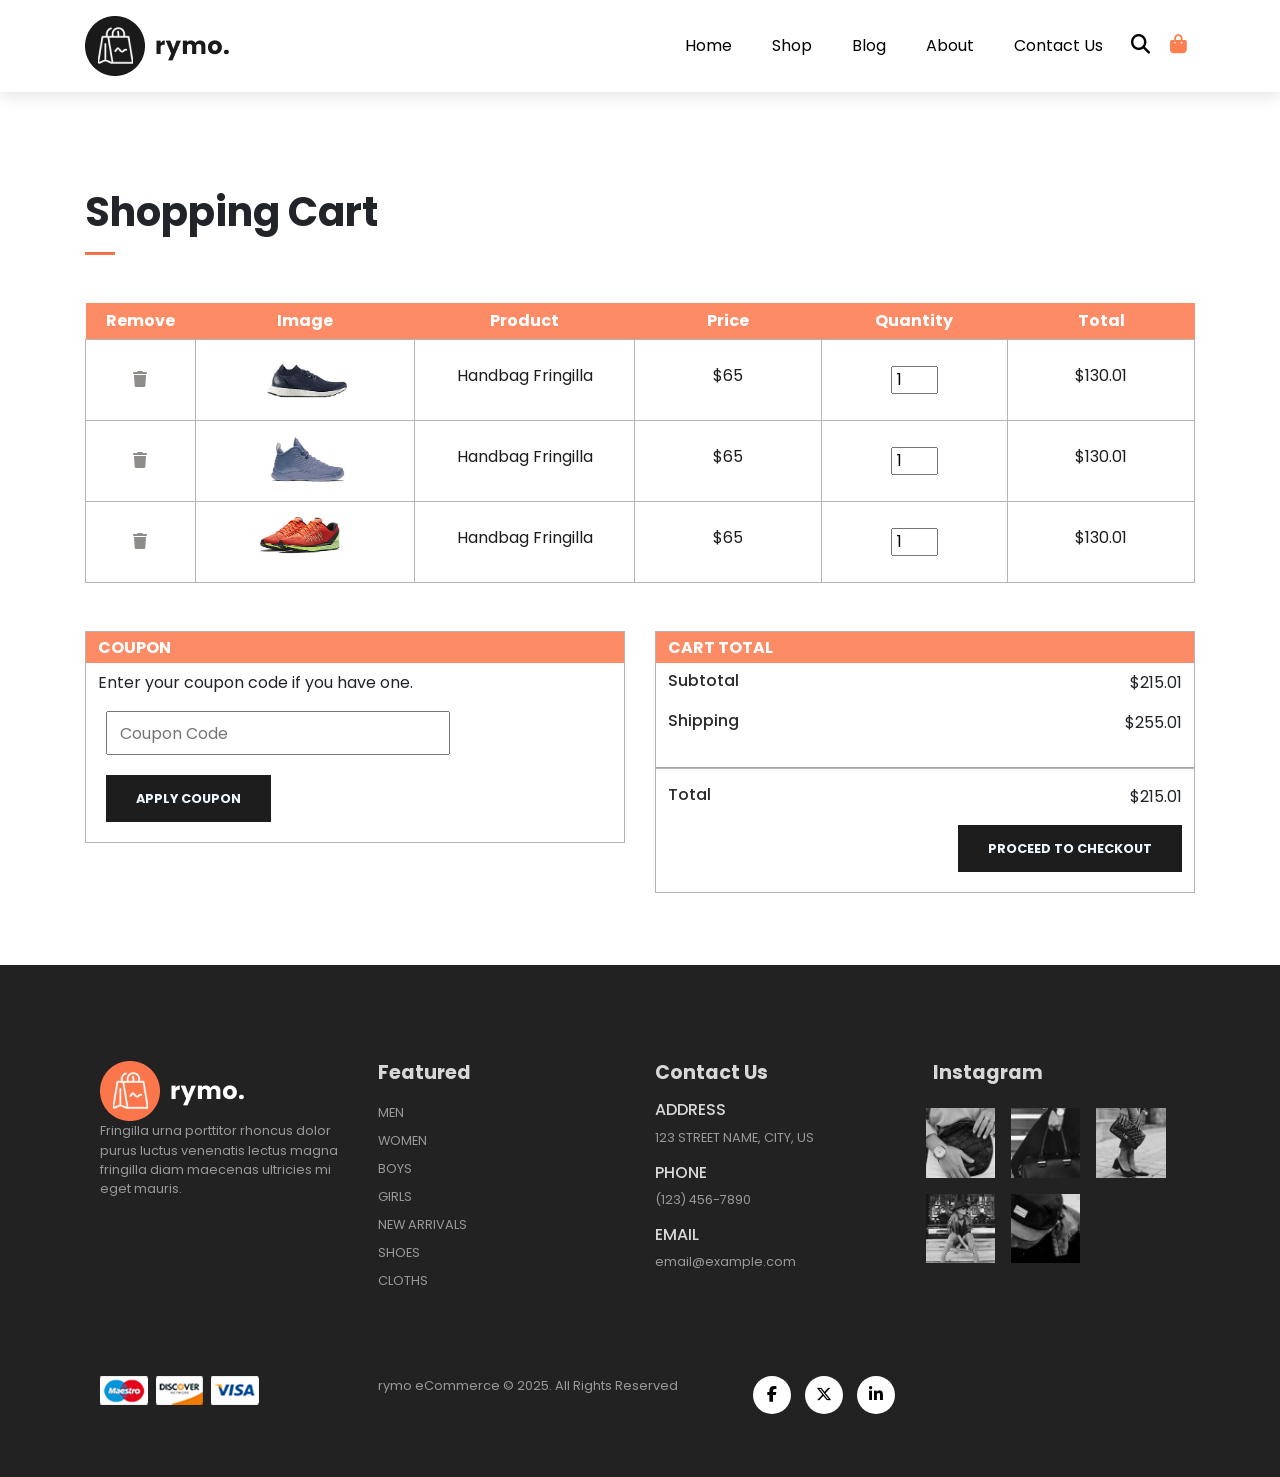
<file: html/cart.html>
<!DOCTYPE html>
<html lang="en">

    <head>
        <meta charset="UTF-8">
        <meta http-equiv="X-UA-Compatible" content="IE=edge">
        <meta name="viewport" content="width=device-width, initial-scale=1.0">
        <title>Contact Us</title>

        <link rel="stylesheet" href="https://cdn.jsdelivr.net/npm/bootstrap@4.1.3/dist/css/bootstrap.min.css"
        integrity="sha384-MCw98/SFnGE8fJT3GXwEOngsV7Zt27NXFoaoApmYm81iuXoPkFOJwJ8ERdknLPMO" crossorigin="anonymous">

        <link rel="stylesheet" href="https://cdnjs.cloudflare.com/ajax/libs/font-awesome/6.7.2/css/all.min.css" />

        <link rel="stylesheet" href="/assest/base.css">
        <link rel="stylesheet" href="/assest/style.css">
        <link rel="stylesheet" href="/assest/reponsive.css">
    </head>

    <body>
        <nav class="navbar navbar-expand-lg navbar-light bg-white shadow-sm py-3 sticky-top">
            <div class="container">
              <a href="/html/index.html">
                <img src="/assest/img/logo1.png" alt="Logo">
              </a>
              <button class="navbar-toggler" type="button" data-bs-toggle="collapse"
              data-bs-target="#navbarSupportedContent" aria-controls="navbarSupportedContent"
              aria-expanded="false" aria-label="Toggle navigation">.
                <span><i id="bar" class="fa-solid fa-bars"></i></span>
              </button>
              <div class="collapse navbar-collapse" id="navbarSupportedContent">
                <ul class="navbar-nav ml-auto">
                  <li class="nav-item">
                    <a class="nav-link" href="/html/index.html">Home</a>
                  </li>

                  <li class="nav-item">
                    <a class="nav-link" href="/html/shop.html">Shop</a>
                  </li>

                  <li class="nav-item">
                    <a class="nav-link" href="/html/blog.html">Blog</a>
                  </li>

                  <li class="nav-item">
                    <a class="nav-link" href="/html/about.html">About</a>
                  </li>

                  <li class="nav-item">
                    <a class="nav-link" href="/html/contact.html">Contact Us</a>
                  </li>

                  <li class="nav-item">
                    <i class="fa-solid fa-magnifying-glass"></i>
                    <a href="/html/cart.html">
                        <i class="active fa-solid fa-bag-shopping"></i>
                    </a>
                  </li>

                  <!-- <li class="nav-item">
                    <a class="nav-link" href="#">Register</a>
                  </li>

                  <li class="nav-item">
                    <a class="nav-link" href="#">Log-in</a>
                  </li> -->
              </div>
            </div>
        </nav>

        <section id="about-home" class="pt-5 mt-5 container">
            <h1 class="font-weight-bold">Shopping Cart</h1>
            <hr>
        </section>

        <section id="cart-container" class="container my-5">
          <table width="100%">
            <thead>
              <tr>
                <td>Remove</td>
                <td>Image</td>
                <td>Product</td>
                <td>Price</td>
                <td>Quantity</td>
                <td>Total</td>
              </tr>
            </thead>

            <tbody>
              <tr>
                <td><a href="#"><i class="fa-solid fa-trash"></i></a></td>
                <td><img src="/assest/img/shoes/1.jpg" alt=""></td>
                <td><h5>Handbag Fringilla</h5></td>
                <td><h5>$65</h5></td>
                <td><input class="w-25 pl-1" type="number" value="1"></td>
                <td><h5>$130.01</h5></td>
              </tr>

              <tr>
                <td><a href="#"><i class="fa-solid fa-trash"></i></a></td>
                <td><img src="/assest/img/shoes/2.jpg" alt=""></td>
                <td><h5>Handbag Fringilla</h5></td>
                <td><h5>$65</h5></td>
                <td><input class="w-25 pl-1" type="number" value="1"></td>
                <td><h5>$130.01</h5></td>
              </tr>

              <tr>
                <td><a href="#"><i class="fa-solid fa-trash"></i></a></td>
                <td><img src="/assest/img/shoes/3.jpg" alt=""></td>
                <td><h5>Handbag Fringilla</h5></td>
                <td><h5>$65</h5></td>
                <td><input class="w-25 pl-1" type="number" value="1"></td>
                <td><h5>$130.01</h5></td>
              </tr>
            </tbody>
          </table>
        </section>

        <section id="cart-bottom" class="container">
          <div class="row">
            <div class="Coupon col-6 col-md-6 col-12 mb-4">
              <div>
                <h5>COUPON</h5>
                <p>Enter your coupon code if you have one.</p>
                <input type="text" placeholder="Coupon Code">
                <button>APPLY COUPON</button>
              </div>
            </div>
            <div class="Total col-6 col-md-6 col-12 mb-4">
              <div>
                <h5>CART TOTAL</h5>
                <div class="d-flex justify-content-between">
                  <h6>Subtotal</h6>
                  <p>$215.01</p>
                </div>
                <div class="d-flex justify-content-between">
                  <h6>Shipping</h6>
                  <p>$255.01</p>
                </div>
                <hr class="section-hr">
                <div class="d-flex justify-content-between">
                  <h6>Total</h6>
                  <p>$215.01</p>
                </div>
                <button class="ml-auto">PROCEED TO CHECKOUT</button>
              </div>
            </div>
          </div>
        </section>

        <footer class="mt-5 py-5">
            <div class="row container mx-auto pt-5">
              <div class="footer-one col-lg-3 col-md-6 col-12">
                <img src="/assest/img/logo2.png" alt="">
                <p>Fringilla urna porttitor rhoncus dolor purus luctus venenatis lectus magna
                  fringilla diam maecenas ultricies mi eget mauris.</p>
              </div>

              <div class="footer-one col-lg-3 col-md-6 col-12 mb-3">
                <h5 class="pb-2">Featured</h5>
                <ul class="text-uppercase list-unstyled">
                  <li><a href="">men</a></li>
                  <li><a href="">women</a></li>
                  <li><a href="">boys</a></li>
                  <li><a href="">girls</a></li>
                  <li><a href="">new arrivals</a></li>
                  <li><a href="">shoes</a></li>
                  <li><a href="">cloths</a></li>
                </ul>
              </div>

              <div class="footer-one col-lg-3 col-md-6 col-12 mb-3">
                <h5 class="pb-2">Contact Us</h5>
                <div>
                  <h6 class="text-uppercase">Address</h6>
                  <p>123 STREET NAME, CITY, US</p>
                </div>

                <div>
                  <h6 class="text-uppercase">Phone</h6>
                  <p>(123) 456-7890</p>
                </div>

                <div>
                  <h6 class="text-uppercase">Email</h6>
                  <p>email@example.com</p>
                </div>
              </div>

              <div class="footer-one col-lg-3 col-md-6 col-12">
                <h5 class="pb-2">Instagram</h5>
                <div class="row">
                  <img class="img-fluid w-25 h-100 m-2" src="/assest/img/insta/1.jpg" alt="">
                  <img class="img-fluid w-25 h-100 m-2" src="/assest/img/insta/2.jpg" alt="">
                  <img class="img-fluid w-25 h-100 m-2" src="/assest/img/insta/3.jpg" alt="">
                  <img class="img-fluid w-25 h-100 m-2" src="/assest/img/insta/4.jpg" alt="">
                  <img class="img-fluid w-25 h-100 m-2" src="/assest/img/insta/5.jpg" alt="">
                </div>
              </div>
            </div>
            <div class="copyright mt-5">
              <div class="row container mx-auto">
                <div class="col-lg-3 col-md-6 col-12 mb-4">
                  <img src="/assest/img/payment.png" alt="">
                </div>
                <div class="col-lg-4 col-md-6 col-12 text-nowrap mb-2">
                  <p>rymo eCommerce © 2025. All Rights Reserved</p>
                </div>

                <div class="col-lg-4 col-md-6 col-12">
                  <a href=""><i class="fa-brands fa-facebook-f"></i></a>
                  <a href=""><i class="fa-brands fa-x-twitter"></i></a>
                  <a href=""><i class="fa-brands fa-linkedin-in"></i></a>
                </div>

              </div>
            </div>
        </footer>

        <script src="https://code.jquery.com/jquery-3.5.1.min.js"></script>
<script src="https://cdnjs.cloudflare.com/ajax/libs/popper.js/1.16.0/umd/popper.min.js"></script>
<script src="https://stackpath.bootstrapcdn.com/bootstrap/4.5.2/js/bootstrap.min.js"></script>


        <script src="https://cdn.jsdelivr.net/npm/@popperjs/core@2.11.8/dist/umd/popper.min.js"
         integrity="sha384-I7E8VVD/ismYTF4hNIPjVp/Zjvgyol6VFvRkX/vR+Vc4jQkC+hVqc2pM8ODewa9r" crossorigin="anonymous"></script>
        <script src="https://cdn.jsdelivr.net/npm/bootstrap@5.3.3/dist/js/bootstrap.min.js"
           integrity="sha384-0pUGZvbkm6XF6gxjEnlmuGrJXVbNuzT9qBBavbLwCsOGabYfZo0T0to5eqruptLy" crossorigin="anonymous"></script>
    </body>

</html>
</file>
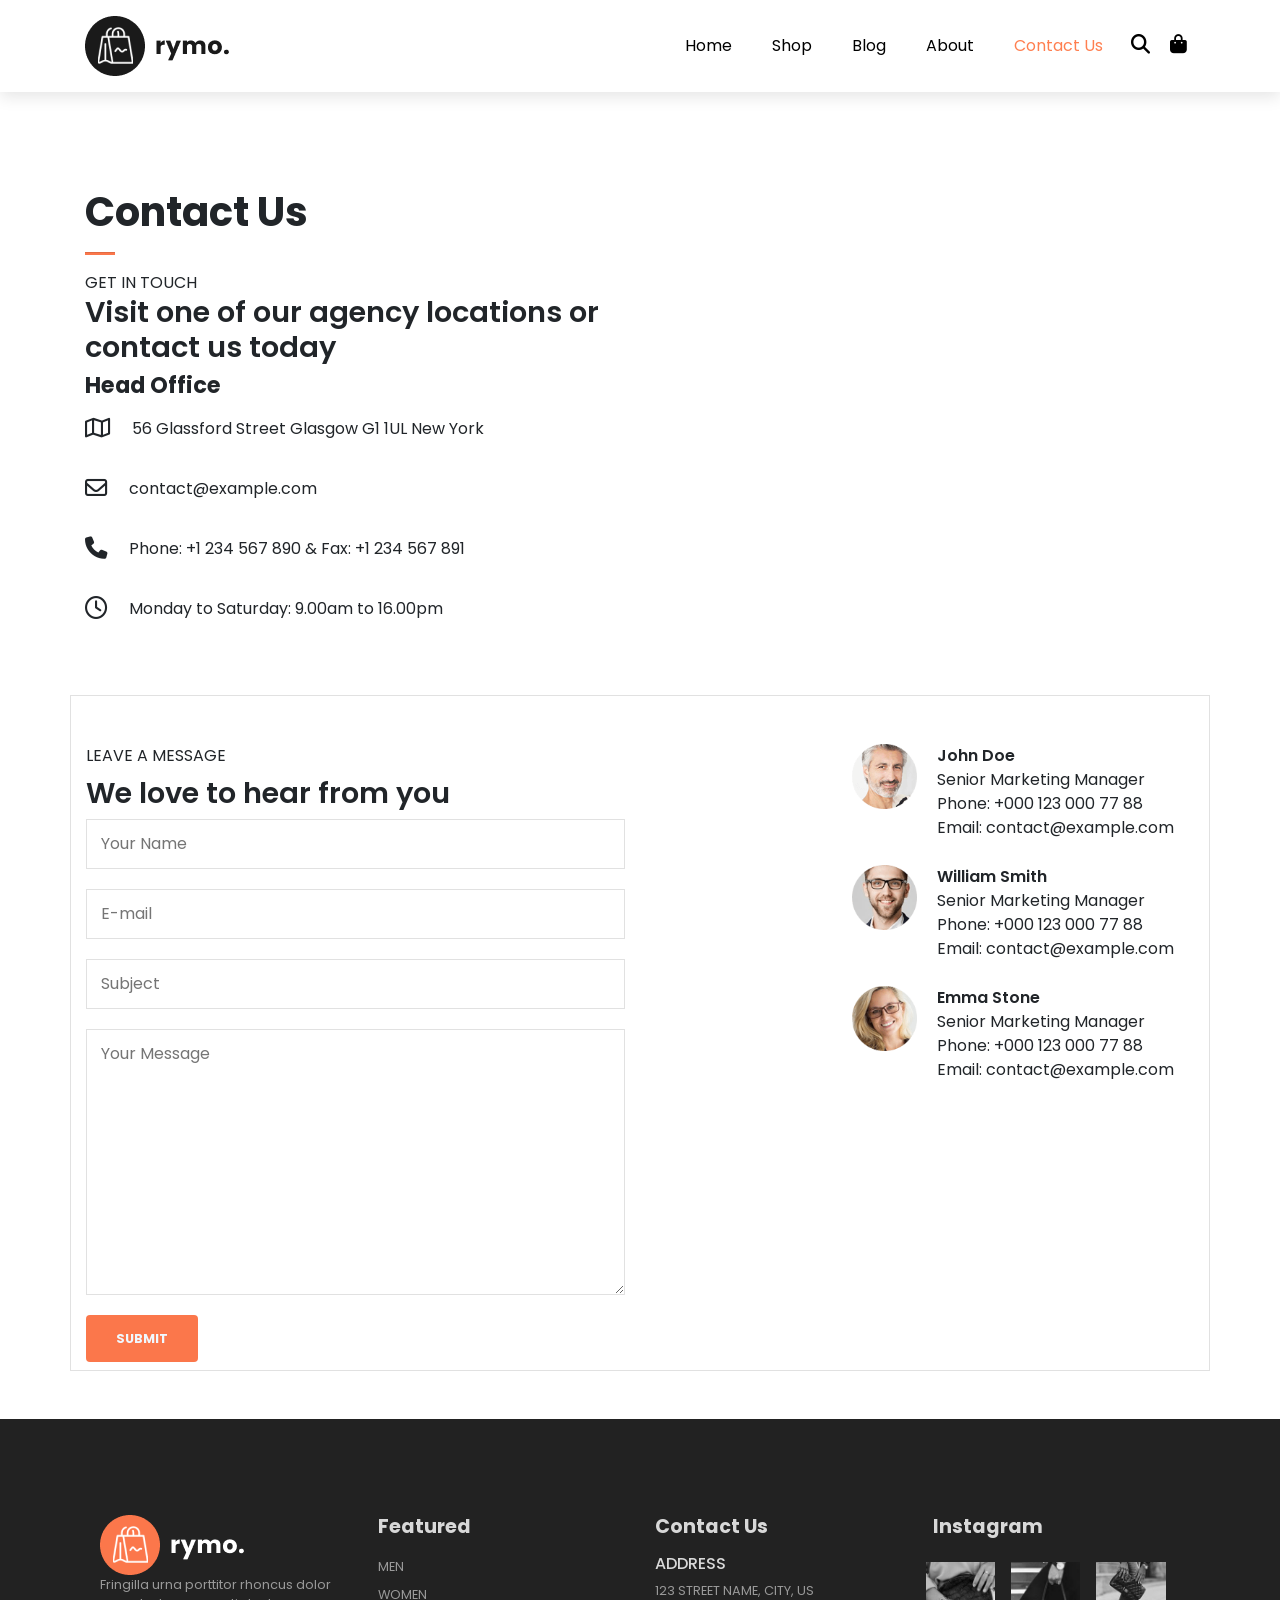
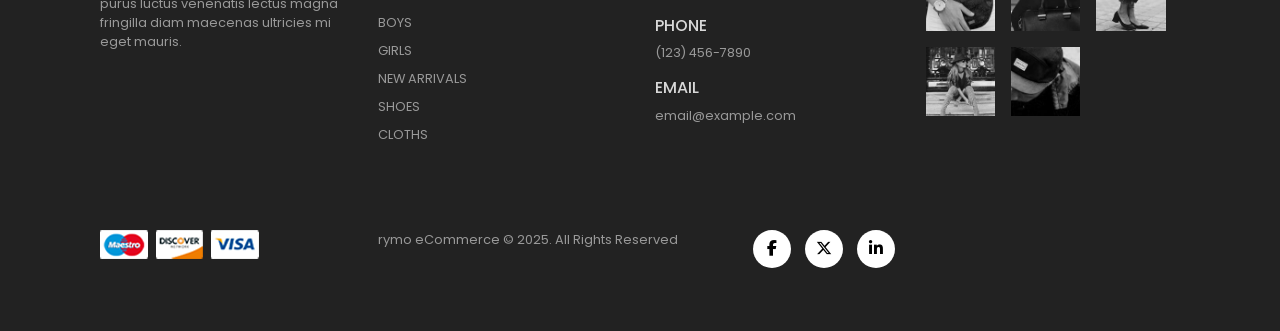
<file: html/contact.html>
<!DOCTYPE html>
<html lang="en">

    <head>
        <meta charset="UTF-8">
        <meta http-equiv="X-UA-Compatible" content="IE=edge">
        <meta name="viewport" content="width=device-width, initial-scale=1.0">
        <title>Contact Us</title>

        <link rel="stylesheet" href="https://cdn.jsdelivr.net/npm/bootstrap@4.1.3/dist/css/bootstrap.min.css"
        integrity="sha384-MCw98/SFnGE8fJT3GXwEOngsV7Zt27NXFoaoApmYm81iuXoPkFOJwJ8ERdknLPMO" crossorigin="anonymous">

        <link rel="stylesheet" href="https://cdnjs.cloudflare.com/ajax/libs/font-awesome/6.7.2/css/all.min.css" />

        <link rel="stylesheet" href="/assest/base.css">
        <link rel="stylesheet" href="/assest/style.css">
        <link rel="stylesheet" href="/assest/reponsive.css">
    </head>

    <body>
        <nav class="navbar navbar-expand-lg navbar-light bg-white shadow-sm py-3 sticky-top">
            <div class="container">
              <a href="/html/index.html">
                <img src="/assest/img/logo1.png" alt="Logo">
              </a>
              <button class="navbar-toggler" type="button" data-bs-toggle="collapse"
              data-bs-target="#navbarSupportedContent" aria-controls="navbarSupportedContent"
              aria-expanded="false" aria-label="Toggle navigation">.
                <span><i id="bar" class="fa-solid fa-bars"></i></span>
              </button>
              <div class="collapse navbar-collapse" id="navbarSupportedContent">
                <ul class="navbar-nav ml-auto">
                  <li class="nav-item">
                    <a class="nav-link" href="/html/index.html">Home</a>
                  </li>

                  <li class="nav-item">
                    <a class="nav-link" href="/html/shop.html">Shop</a>
                  </li>

                  <li class="nav-item">
                    <a class="nav-link" href="/html/blog.html">Blog</a>
                  </li>

                  <li class="nav-item">
                    <a class="nav-link" href="/html/about.html">About</a>
                  </li>

                  <li class="nav-item">
                    <a class="active nav-link" href="/html/contact.html">Contact Us</a>
                  </li>

                  <li class="nav-item">
                    <i class="fa-solid fa-magnifying-glass"></i>
                    <a href="/html/cart.html">
                        <i class="fa-solid fa-bag-shopping"></i>
                    </a>
                  </li>

                  <!-- <li class="nav-item">
                    <a class="nav-link" href="#">Register</a>
                  </li>

                  <li class="nav-item">
                    <a class="nav-link" href="#">Log-in</a>
                  </li> -->
              </div>
            </div>
        </nav>

        <section id="contact-home" class="pt-5 mt-5 container">
            <h1 class="font-weight-bold">Contact Us</h1>
            <hr>
        </section>

        <section id="contact-details" class="container">
            <div class="row">
                <div class="details col-lg-6 col-md-12 col-12 pb-5">
                    <span>GET IN TOUCH</span>
                    <h2>Visit one of our agency locations or contact us today</h2>
                    <h3 class="font-weight-bold">Head Office</h3>
                    <div>
                        <li>
                            <i class="fa-regular fa-map"></i>
                            <p>56 Glassford Street Glasgow G1 1UL New York</p>
                        </li>

                        <li>
                            <i class="fa-regular fa-envelope"></i>
                            <p>contact@example.com</p>
                        </li>

                        <li>
                            <i class="fa-solid fa-phone"></i>
                            <p>Phone: +1 234 567 890 &  Fax: +1 234 567 891</p>
                        </li>

                        <li>
                            <i class="fa-regular fa-clock"></i>
                            <p>Monday to Saturday: 9.00am to 16.00pm</p>
                        </li>
                    </div>
                </div>
                <div class="col-lg-6 col-md-12 col-12 pb-5">
                    <div class="map w-100 h-100">
                        <iframe src="https://www.google.com/maps/embed?pb=!1m18!1m12!1m3!1d7448.613508270175!2d105.77150159038233!3d21.020408587403615!
                        2m3!1f0!2f0!3f0!3m2!1i1024!2i768!4f13.1!3m3!1m2!1s0x313454ac07228aff%3A0xce3f8e359e6e2a28!2zxJDDrG5oIFRow7RuLCBN4bu5IMSQw6xuaCAy
                        LCBOYW0gVOG7qyBMacOqbSwgSMOgIE7hu5lpLCBWaeG7h3QgTmFt!5e0!3m2!1svi!2s!4v1739523062264!5m2!1svi!2s"
                        width="600" height="450" style="border:0;" allowfullscreen="" loading="lazy" referrerpolicy="no-referrer-when-downgrade">
                        </iframe>
                    </div>
                </div>
            </div>
        </section>

        <section id="form-details" class="container">
            <div class="row pt-5">
                <div class=" col-lg-6 col-md-6 col-12">
                    <form action="">
                        <span class="pb-2">LEAVE A MESSAGE</span>
                        <h2>We love to hear from you</h2>
                        <input type="text" placeholder="Your Name">
                        <input type="text" placeholder="E-mail">
                        <input type="text" placeholder="Subject">
                        <textarea name="" id="" cols="30" rows="10" placeholder="Your Message"></textarea>
                        <button class="form-btn mb-2">Submit</button>
                    </form>
                </div>
                <div class="people col-lg-6 col-md-6 col-12 d-flex flex-column align-items-end">
                  <div>
                    <img src="/assest/img2/people/1.png" alt="">
                    <p><span>John Doe</span>
                        Senior Marketing Manager <br>
                        Phone: +000 123 000 77 88 <br>
                        Email: contact@example.com
                    </p>
                  </div>

                  <div>
                      <img src="/assest/img2/people/2.png" alt="">
                      <p><span>William Smith</span>
                          Senior Marketing Manager <br>
                          Phone: +000 123 000 77 88 <br>
                          Email: contact@example.com
                      </p>
                  </div>

                  <div>
                      <img src="/assest/img2/people/3.png" alt="">
                      <p><span>Emma Stone</span>
                          Senior Marketing Manager <br>
                          Phone: +000 123 000 77 88 <br>
                          Email: contact@example.com
                      </p>
                  </div>
                </div>
            </div>
        </section>


        <footer class="mt-5 py-5">
            <div class="row container mx-auto pt-5">
              <div class="footer-one col-lg-3 col-md-6 col-12">
                <img src="/assest/img/logo2.png" alt="">
                <p>Fringilla urna porttitor rhoncus dolor purus luctus venenatis lectus magna
                  fringilla diam maecenas ultricies mi eget mauris.</p>
              </div>

              <div class="footer-one col-lg-3 col-md-6 col-12 mb-3">
                <h5 class="pb-2">Featured</h5>
                <ul class="text-uppercase list-unstyled">
                  <li><a href="">men</a></li>
                  <li><a href="">women</a></li>
                  <li><a href="">boys</a></li>
                  <li><a href="">girls</a></li>
                  <li><a href="">new arrivals</a></li>
                  <li><a href="">shoes</a></li>
                  <li><a href="">cloths</a></li>
                </ul>
              </div>

              <div class="footer-one col-lg-3 col-md-6 col-12 mb-3">
                <h5 class="pb-2">Contact Us</h5>
                <div>
                  <h6 class="text-uppercase">Address</h6>
                  <p>123 STREET NAME, CITY, US</p>
                </div>

                <div>
                  <h6 class="text-uppercase">Phone</h6>
                  <p>(123) 456-7890</p>
                </div>

                <div>
                  <h6 class="text-uppercase">Email</h6>
                  <p>email@example.com</p>
                </div>
              </div>

              <div class="footer-one col-lg-3 col-md-6 col-12">
                <h5 class="pb-2">Instagram</h5>
                <div class="row">
                  <img class="img-fluid w-25 h-100 m-2" src="/assest/img/insta/1.jpg" alt="">
                  <img class="img-fluid w-25 h-100 m-2" src="/assest/img/insta/2.jpg" alt="">
                  <img class="img-fluid w-25 h-100 m-2" src="/assest/img/insta/3.jpg" alt="">
                  <img class="img-fluid w-25 h-100 m-2" src="/assest/img/insta/4.jpg" alt="">
                  <img class="img-fluid w-25 h-100 m-2" src="/assest/img/insta/5.jpg" alt="">
                </div>
              </div>
            </div>
            <div class="copyright mt-5">
              <div class="row container mx-auto">
                <div class="col-lg-3 col-md-6 col-12 mb-4">
                  <img src="/assest/img/payment.png" alt="">
                </div>
                <div class="col-lg-4 col-md-6 col-12 text-nowrap mb-2">
                  <p>rymo eCommerce © 2025. All Rights Reserved</p>
                </div>

                <div class="col-lg-4 col-md-6 col-12">
                  <a href=""><i class="fa-brands fa-facebook-f"></i></a>
                  <a href=""><i class="fa-brands fa-x-twitter"></i></a>
                  <a href=""><i class="fa-brands fa-linkedin-in"></i></a>
                </div>

              </div>
            </div>
        </footer>

        <script src="https://cdn.jsdelivr.net/npm/@popperjs/core@2.11.8/dist/umd/popper.min.js"
         integrity="sha384-I7E8VVD/ismYTF4hNIPjVp/Zjvgyol6VFvRkX/vR+Vc4jQkC+hVqc2pM8ODewa9r" crossorigin="anonymous"></script>
        <script src="https://cdn.jsdelivr.net/npm/bootstrap@5.3.3/dist/js/bootstrap.min.js"
           integrity="sha384-0pUGZvbkm6XF6gxjEnlmuGrJXVbNuzT9qBBavbLwCsOGabYfZo0T0to5eqruptLy" crossorigin="anonymous"></script>
    </body>

</html>
</file>
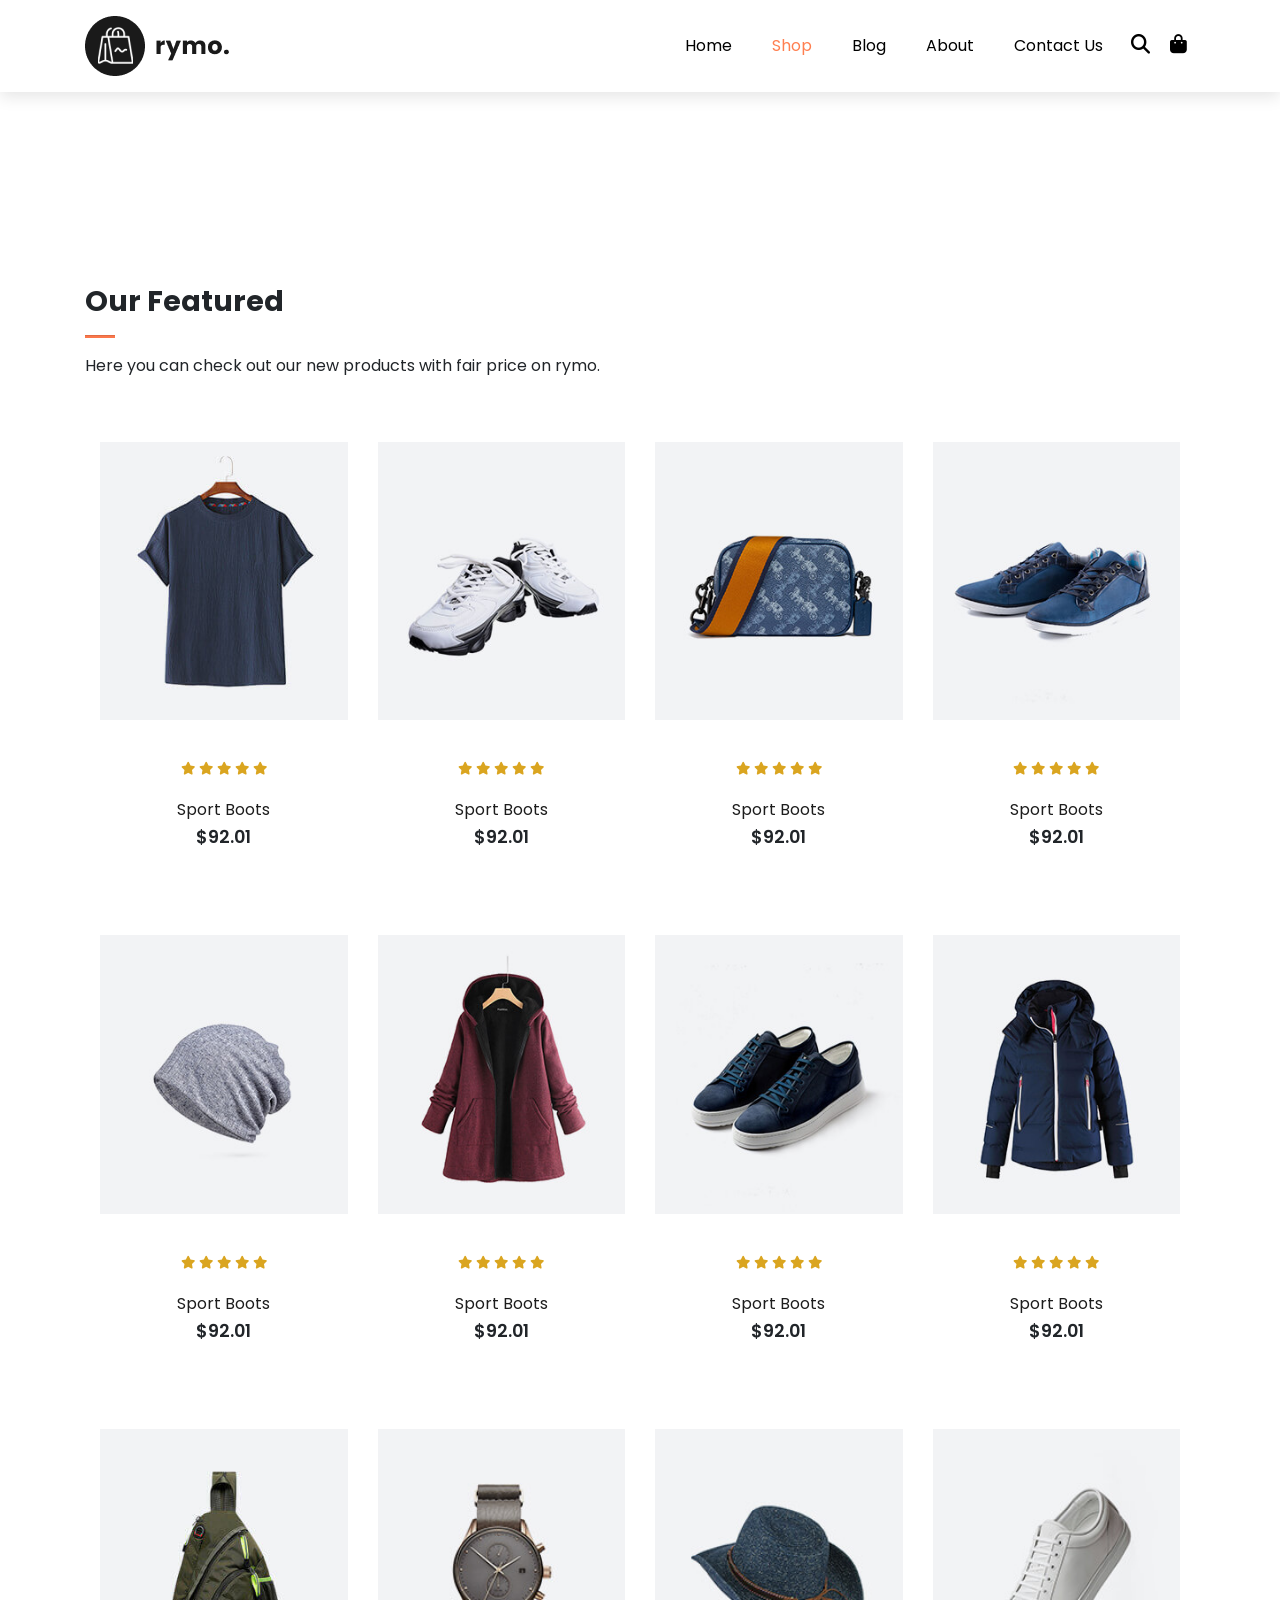
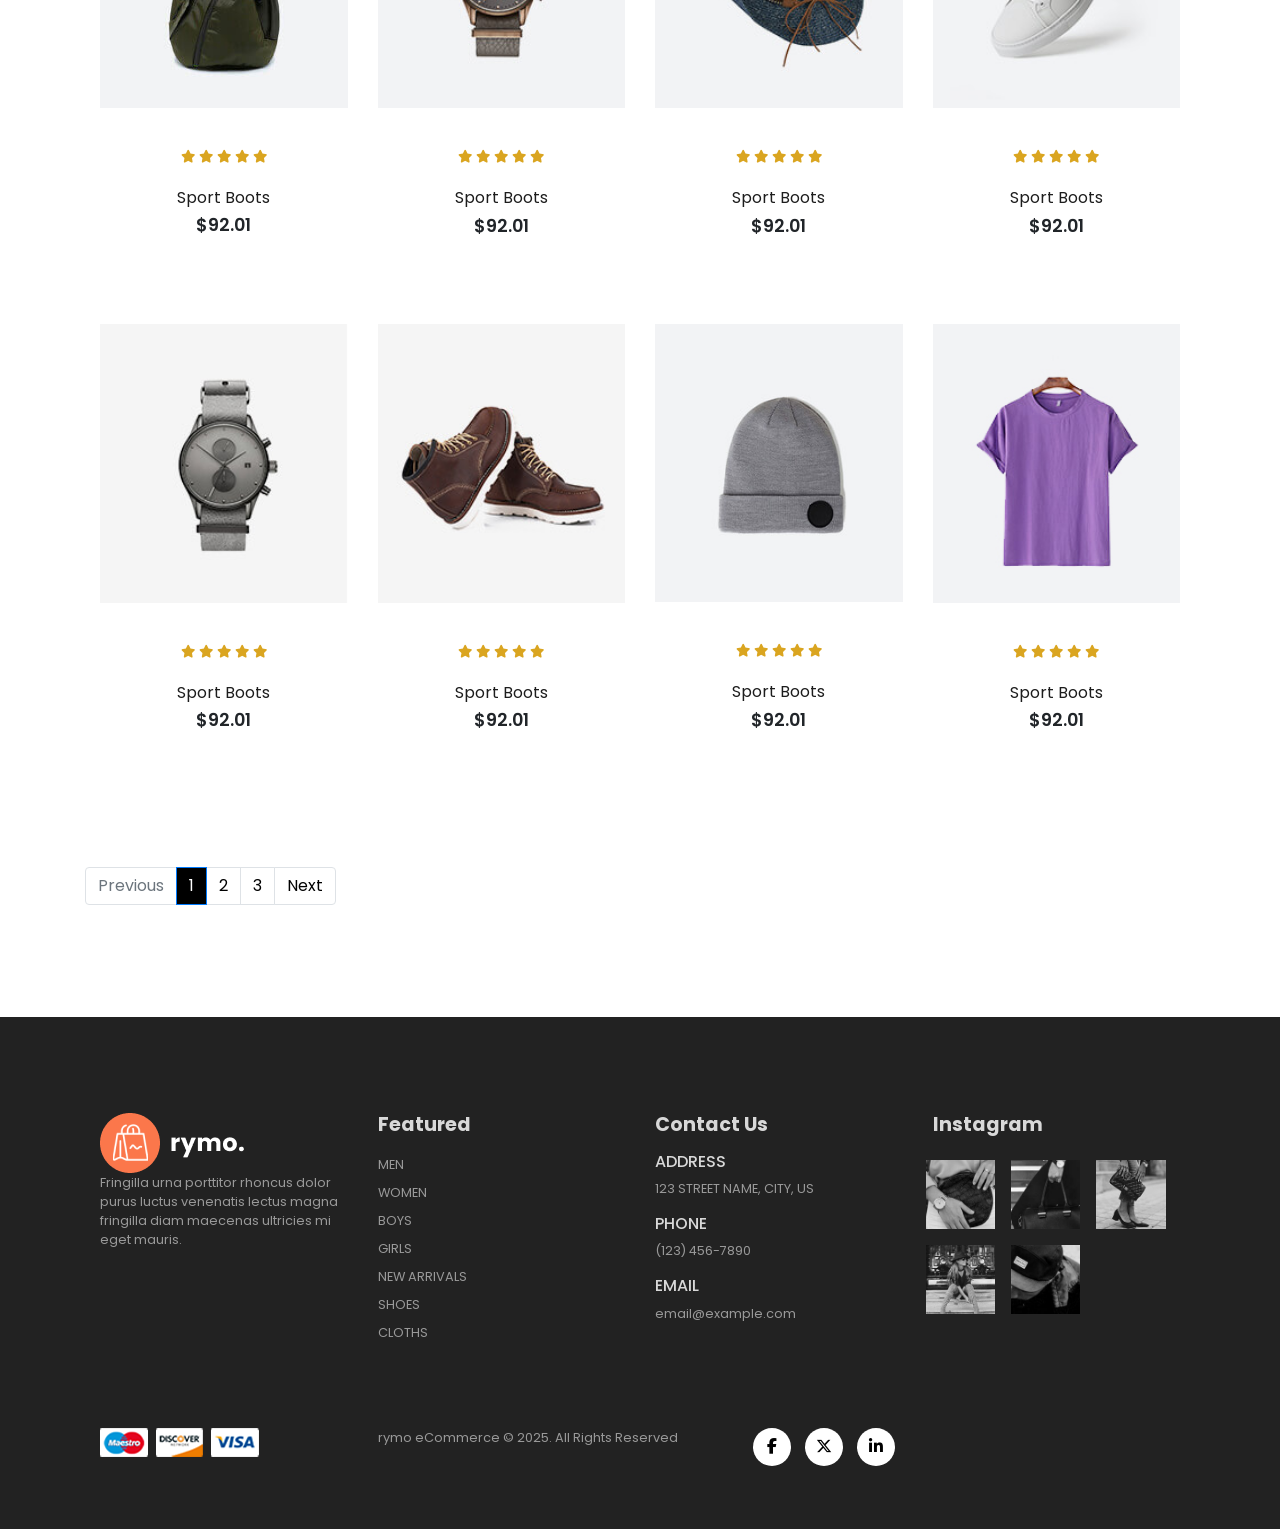
<file: html/shop.html>
<!DOCTYPE html>
<html lang="en">

    <head>
        <meta charset="UTF-8">
        <meta http-equiv="X-UA-Compatible" content="IE=edge">
        <meta name="viewport" content="width=device-width, initial-scale=1.0">
        <title>Shop</title>

        <link rel="stylesheet" href="https://cdn.jsdelivr.net/npm/bootstrap@4.1.3/dist/css/bootstrap.min.css"
        integrity="sha384-MCw98/SFnGE8fJT3GXwEOngsV7Zt27NXFoaoApmYm81iuXoPkFOJwJ8ERdknLPMO" crossorigin="anonymous">

        <link rel="stylesheet" href="https://cdnjs.cloudflare.com/ajax/libs/font-awesome/6.7.2/css/all.min.css" />

        <link rel="stylesheet" href="/assest/base.css">
        <link rel="stylesheet" href="/assest/style.css">
        <link rel="stylesheet" href="/assest/reponsive.css">

        <style>
            .product img{
                width: 100%;
                height: auto;
                box-sizing: border-box;
                object-fit: cover;
            }

            #featured > div.row.mx-auto.container > nav > ul > li.page-item.active > a{
                background-color: black;
            }

            #featured > div.row.mx-auto.container > nav > ul > li:nth-child(n):hover>a{
                background-color: coral;
                color: #fff;
            }

            .pagination a{
                color: #000;
            }
        </style>

    </head>

    <body>
        <nav class="navbar navbar-expand-lg navbar-light bg-white py-3 sticky-top">
            <div class="container">
              <a href="/html/index.html">
                <img src="/assest/img/logo1.png" alt="Logo">
              </a>
              <button class="navbar-toggler" type="button" data-bs-toggle="collapse"
              data-bs-target="#navbarSupportedContent" aria-controls="navbarSupportedContent"
              aria-expanded="false" aria-label="Toggle navigation">
                <span><i id="bar" class="fa-solid fa-bars"></i></span>
              </button>
              <div class="collapse navbar-collapse" id="navbarSupportedContent">
                <ul class="navbar-nav ml-auto">
                  <li class="nav-item">
                    <a class="nav-link" href="/html/index.html">Home</a>
                  </li>

                  <li class="nav-item">
                    <a class="active nav-link" href="/html/shop.html">Shop</a>
                  </li>

                  <li class="nav-item">
                    <a class="nav-link" href="/html/blog.html">Blog</a>
                  </li>

                  <li class="nav-item">
                    <a class="nav-link" href="/html/about.html">About</a>
                  </li>

                  <li class="nav-item">
                    <a class="nav-link" href="/html/contact.html">Contact Us</a>
                  </li>

                  <li class="nav-item">
                    <i class="fa-solid fa-magnifying-glass"></i>
                    <a href="/html/cart.html">
                        <i class="fa-solid fa-bag-shopping"></i>
                    </a>
                  </li>

                  <!-- <li class="nav-item">
                    <a class="nav-link" href="#">Register</a>
                  </li>

                  <li class="nav-item">
                    <a class="nav-link" href="#">Log-in</a>
                  </li> -->
              </div>
            </div>
        </nav>

        <section id="featured" class="my-5 py-5">
            <div class="container mt-5 py-5">
              <h2 class="font-weight-bold">Our Featured</h2>
              <hr>
              <p>Here you can check out our new products with fair price on rymo.</p>
            </div>
            <div class="row mx-auto container">
              <div onclick="window.location.href='sproduct.html'; " class="product text-center col-lg-3 col-md-4 col-12">
                <img class="img-fluid mb-3" src="/assest/img/shop/1.jpg" alt="">
                <div class="star">
                  <i class="fa-solid fa-star"></i>
                  <i class="fa-solid fa-star"></i>
                  <i class="fa-solid fa-star"></i>
                  <i class="fa-solid fa-star"></i>
                  <i class="fa-solid fa-star"></i>
                </div>
                <h5 class="p-name">Sport Boots</h5>
                <h4 class="p-price">$92.01</h4>
                <button class="buy-btn">Buy Now</button>
              </div>

              <div class="product text-center col-lg-3 col-md-4 col-12">
                <img class="img-fluid mb-3" src="/assest/img/shop/2.jpg" alt="">
                <div class="star">
                  <i class="fa-solid fa-star"></i>
                  <i class="fa-solid fa-star"></i>
                  <i class="fa-solid fa-star"></i>
                  <i class="fa-solid fa-star"></i>
                  <i class="fa-solid fa-star"></i>
                </div>
                <h5 class="p-name">Sport Boots</h5>
                <h4 class="p-price">$92.01</h4>
                <button class="buy-btn">Buy Now</button>
              </div>

              <div class="product text-center col-lg-3 col-md-4 col-12">
                <img class="img-fluid mb-3" src="/assest/img/shop/3.jpg" alt="">
                <div class="star">
                  <i class="fa-solid fa-star"></i>
                  <i class="fa-solid fa-star"></i>
                  <i class="fa-solid fa-star"></i>
                  <i class="fa-solid fa-star"></i>
                  <i class="fa-solid fa-star"></i>
                </div>
                <h5 class="p-name">Sport Boots</h5>
                <h4 class="p-price">$92.01</h4>
                <button class="buy-btn">Buy Now</button>
              </div>

              <div class="product text-center col-lg-3 col-md-4 col-12">
                <img class="img-fluid mb-3" src="/assest/img/shop/4.jpg" alt="">
                <div class="star">
                  <i class="fa-solid fa-star"></i>
                  <i class="fa-solid fa-star"></i>
                  <i class="fa-solid fa-star"></i>
                  <i class="fa-solid fa-star"></i>
                  <i class="fa-solid fa-star"></i>
                </div>
                <h5 class="p-name">Sport Boots</h5>
                <h4 class="p-price">$92.01</h4>
                <button class="buy-btn">Buy Now</button>
              </div>

              <div class="product text-center col-lg-3 col-md-4 col-12">
                <img class="img-fluid mb-3" src="/assest/img/shop/5.jpg" alt="">
                <div class="star">
                  <i class="fa-solid fa-star"></i>
                  <i class="fa-solid fa-star"></i>
                  <i class="fa-solid fa-star"></i>
                  <i class="fa-solid fa-star"></i>
                  <i class="fa-solid fa-star"></i>
                </div>
                <h5 class="p-name">Sport Boots</h5>
                <h4 class="p-price">$92.01</h4>
                <button class="buy-btn">Buy Now</button>
              </div>

              <div class="product text-center col-lg-3 col-md-4 col-12">
                <img class="img-fluid mb-3" src="/assest/img/shop/6.jpg" alt="">
                <div class="star">
                  <i class="fa-solid fa-star"></i>
                  <i class="fa-solid fa-star"></i>
                  <i class="fa-solid fa-star"></i>
                  <i class="fa-solid fa-star"></i>
                  <i class="fa-solid fa-star"></i>
                </div>
                <h5 class="p-name">Sport Boots</h5>
                <h4 class="p-price">$92.01</h4>
                <button class="buy-btn">Buy Now</button>
              </div>

              <div class="product text-center col-lg-3 col-md-4 col-12">
                <img class="img-fluid mb-3" src="/assest/img/shop/7.jpg" alt="">
                <div class="star">
                  <i class="fa-solid fa-star"></i>
                  <i class="fa-solid fa-star"></i>
                  <i class="fa-solid fa-star"></i>
                  <i class="fa-solid fa-star"></i>
                  <i class="fa-solid fa-star"></i>
                </div>
                <h5 class="p-name">Sport Boots</h5>
                <h4 class="p-price">$92.01</h4>
                <button class="buy-btn">Buy Now</button>
              </div>

              <div class="product text-center col-lg-3 col-md-4 col-12">
                <img class="img-fluid mb-3" src="/assest/img/shop/8.jpg" alt="">
                <div class="star">
                  <i class="fa-solid fa-star"></i>
                  <i class="fa-solid fa-star"></i>
                  <i class="fa-solid fa-star"></i>
                  <i class="fa-solid fa-star"></i>
                  <i class="fa-solid fa-star"></i>
                </div>
                <h5 class="p-name">Sport Boots</h5>
                <h4 class="p-price">$92.01</h4>
                <button class="buy-btn">Buy Now</button>
              </div>

              <div class="product text-center col-lg-3 col-md-4 col-12">
                <img class="img-fluid mb-3" src="/assest/img/shop/9.jpg" alt="">
                <div class="star">
                  <i class="fa-solid fa-star"></i>
                  <i class="fa-solid fa-star"></i>
                  <i class="fa-solid fa-star"></i>
                  <i class="fa-solid fa-star"></i>
                  <i class="fa-solid fa-star"></i>
                </div>
                <h5 class="p-name">Sport Boots</h5>
                <h4 class="p-price">$92.01</h4>
                <button class="buy-btn">Buy Now</button>
              </div>

              <div class="product text-center col-lg-3 col-md-4 col-12">
                <img class="img-fluid mb-3" src="/assest/img/shop/10.jpg" alt="">
                <div class="star">
                  <i class="fa-solid fa-star"></i>
                  <i class="fa-solid fa-star"></i>
                  <i class="fa-solid fa-star"></i>
                  <i class="fa-solid fa-star"></i>
                  <i class="fa-solid fa-star"></i>
                </div>
                <h5 class="p-name">Sport Boots</h5>
                <h4 class="p-price">$92.01</h4>
                <button class="buy-btn">Buy Now</button>
              </div>

              <div class="product text-center col-lg-3 col-md-4 col-12">
                <img class="img-fluid mb-3" src="/assest/img/shop/11.jpg" alt="">
                <div class="star">
                  <i class="fa-solid fa-star"></i>
                  <i class="fa-solid fa-star"></i>
                  <i class="fa-solid fa-star"></i>
                  <i class="fa-solid fa-star"></i>
                  <i class="fa-solid fa-star"></i>
                </div>
                <h5 class="p-name">Sport Boots</h5>
                <h4 class="p-price">$92.01</h4>
                <button class="buy-btn">Buy Now</button>
              </div>

              <div class="product text-center col-lg-3 col-md-4 col-12">
                <img class="img-fluid mb-3" src="/assest/img/shop/12.jpg" alt="">
                <div class="star">
                  <i class="fa-solid fa-star"></i>
                  <i class="fa-solid fa-star"></i>
                  <i class="fa-solid fa-star"></i>
                  <i class="fa-solid fa-star"></i>
                  <i class="fa-solid fa-star"></i>
                </div>
                <h5 class="p-name">Sport Boots</h5>
                <h4 class="p-price">$92.01</h4>
                <button class="buy-btn">Buy Now</button>
              </div>

              <div class="product text-center col-lg-3 col-md-4 col-12">
                <img class="img-fluid mb-3" src="/assest/img/shop/13.jpg" alt="">
                <div class="star">
                  <i class="fa-solid fa-star"></i>
                  <i class="fa-solid fa-star"></i>
                  <i class="fa-solid fa-star"></i>
                  <i class="fa-solid fa-star"></i>
                  <i class="fa-solid fa-star"></i>
                </div>
                <h5 class="p-name">Sport Boots</h5>
                <h4 class="p-price">$92.01</h4>
                <button class="buy-btn">Buy Now</button>
              </div>

              <div class="product text-center col-lg-3 col-md-4 col-12">
                <img class="img-fluid mb-3" src="/assest/img/shop/14.jpg" alt="">
                <div class="star">
                  <i class="fa-solid fa-star"></i>
                  <i class="fa-solid fa-star"></i>
                  <i class="fa-solid fa-star"></i>
                  <i class="fa-solid fa-star"></i>
                  <i class="fa-solid fa-star"></i>
                </div>
                <h5 class="p-name">Sport Boots</h5>
                <h4 class="p-price">$92.01</h4>
                <button class="buy-btn">Buy Now</button>
              </div>

              <div class="product text-center col-lg-3 col-md-4 col-12">
                <img class="img-fluid mb-3" src="/assest/img/shop/15.jpg" alt="">
                <div class="star">
                  <i class="fa-solid fa-star"></i>
                  <i class="fa-solid fa-star"></i>
                  <i class="fa-solid fa-star"></i>
                  <i class="fa-solid fa-star"></i>
                  <i class="fa-solid fa-star"></i>
                </div>
                <h5 class="p-name">Sport Boots</h5>
                <h4 class="p-price">$92.01</h4>
                <button class="buy-btn">Buy Now</button>
              </div>

              <div class="product text-center col-lg-3 col-md-4 col-12">
                <img class="img-fluid mb-3" src="/assest/img/shop/16.jpg" alt="">
                <div class="star">
                  <i class="fa-solid fa-star"></i>
                  <i class="fa-solid fa-star"></i>
                  <i class="fa-solid fa-star"></i>
                  <i class="fa-solid fa-star"></i>
                  <i class="fa-solid fa-star"></i>
                </div>
                <h5 class="p-name">Sport Boots</h5>
                <h4 class="p-price">$92.01</h4>
                <button class="buy-btn">Buy Now</button>
              </div>

              <nav aria-label="...">
                <ul class="pagination mt-5">
                  <li class="page-item disabled">
                    <a class="page-link" href="#" tabindex="-1">Previous</a>
                  </li>
                  <li class="page-item active"><a class="page-link" href="#">1</a></li>
                  <li class="page-item ">
                    <a class="page-link" href="#">2 <span class="sr-only">(current)</span></a>
                  </li>
                  <li class="page-item"><a class="page-link" href="#">3</a></li>
                  <li class="page-item">
                    <a class="page-link" href="#">Next</a>
                  </li>
                </ul>
              </nav>
            </div>
        </section>

        <footer class="mt-5 py-5">
            <div class="row container mx-auto pt-5">
              <div class="footer-one col-lg-3 col-md-6 col-12">
                <img src="/assest/img/logo2.png" alt="">
                <p>Fringilla urna porttitor rhoncus dolor purus luctus venenatis lectus magna
                  fringilla diam maecenas ultricies mi eget mauris.</p>
              </div>

              <div class="footer-one col-lg-3 col-md-6 col-12 mb-3">
                <h5 class="pb-2">Featured</h5>
                <ul class="text-uppercase list-unstyled">
                  <li><a href="">men</a></li>
                  <li><a href="">women</a></li>
                  <li><a href="">boys</a></li>
                  <li><a href="">girls</a></li>
                  <li><a href="">new arrivals</a></li>
                  <li><a href="">shoes</a></li>
                  <li><a href="">cloths</a></li>
                </ul>
              </div>

              <div class="footer-one col-lg-3 col-md-6 col-12 mb-3">
                <h5 class="pb-2">Contact Us</h5>
                <div>
                  <h6 class="text-uppercase">Address</h6>
                  <p>123 STREET NAME, CITY, US</p>
                </div>

                <div>
                  <h6 class="text-uppercase">Phone</h6>
                  <p>(123) 456-7890</p>
                </div>

                <div>
                  <h6 class="text-uppercase">Email</h6>
                  <p>email@example.com</p>
                </div>
              </div>

              <div class="footer-one col-lg-3 col-md-6 col-12">
                <h5 class="pb-2">Instagram</h5>
                <div class="row">
                  <img class="img-fluid w-25 h-100 m-2" src="/assest/img/insta/1.jpg" alt="">
                  <img class="img-fluid w-25 h-100 m-2" src="/assest/img/insta/2.jpg" alt="">
                  <img class="img-fluid w-25 h-100 m-2" src="/assest/img/insta/3.jpg" alt="">
                  <img class="img-fluid w-25 h-100 m-2" src="/assest/img/insta/4.jpg" alt="">
                  <img class="img-fluid w-25 h-100 m-2" src="/assest/img/insta/5.jpg" alt="">
                </div>
              </div>
            </div>
            <div class="copyright mt-5">
              <div class="row container mx-auto">
                <div class="col-lg-3 col-md-6 col-12 mb-4">
                  <img src="/assest/img/payment.png" alt="">
                </div>
                <div class="col-lg-4 col-md-6 col-12 text-nowrap mb-2">
                  <p>rymo eCommerce © 2025. All Rights Reserved</p>
                </div>

                <div class="col-lg-4 col-md-6 col-12">
                  <a href=""><i class="fa-brands fa-facebook-f"></i></a>
                  <a href=""><i class="fa-brands fa-x-twitter"></i></a>
                  <a href=""><i class="fa-brands fa-linkedin-in"></i></a>
                </div>

              </div>
            </div>
        </footer>

        <script src="https://cdn.jsdelivr.net/npm/@popperjs/core@2.11.8/dist/umd/popper.min.js"
         integrity="sha384-I7E8VVD/ismYTF4hNIPjVp/Zjvgyol6VFvRkX/vR+Vc4jQkC+hVqc2pM8ODewa9r" crossorigin="anonymous"></script>
          <script src="https://cdn.jsdelivr.net/npm/bootstrap@5.3.3/dist/js/bootstrap.min.js"
           integrity="sha384-0pUGZvbkm6XF6gxjEnlmuGrJXVbNuzT9qBBavbLwCsOGabYfZo0T0to5eqruptLy" crossorigin="anonymous"></script>
    </body>

</html>
</file>
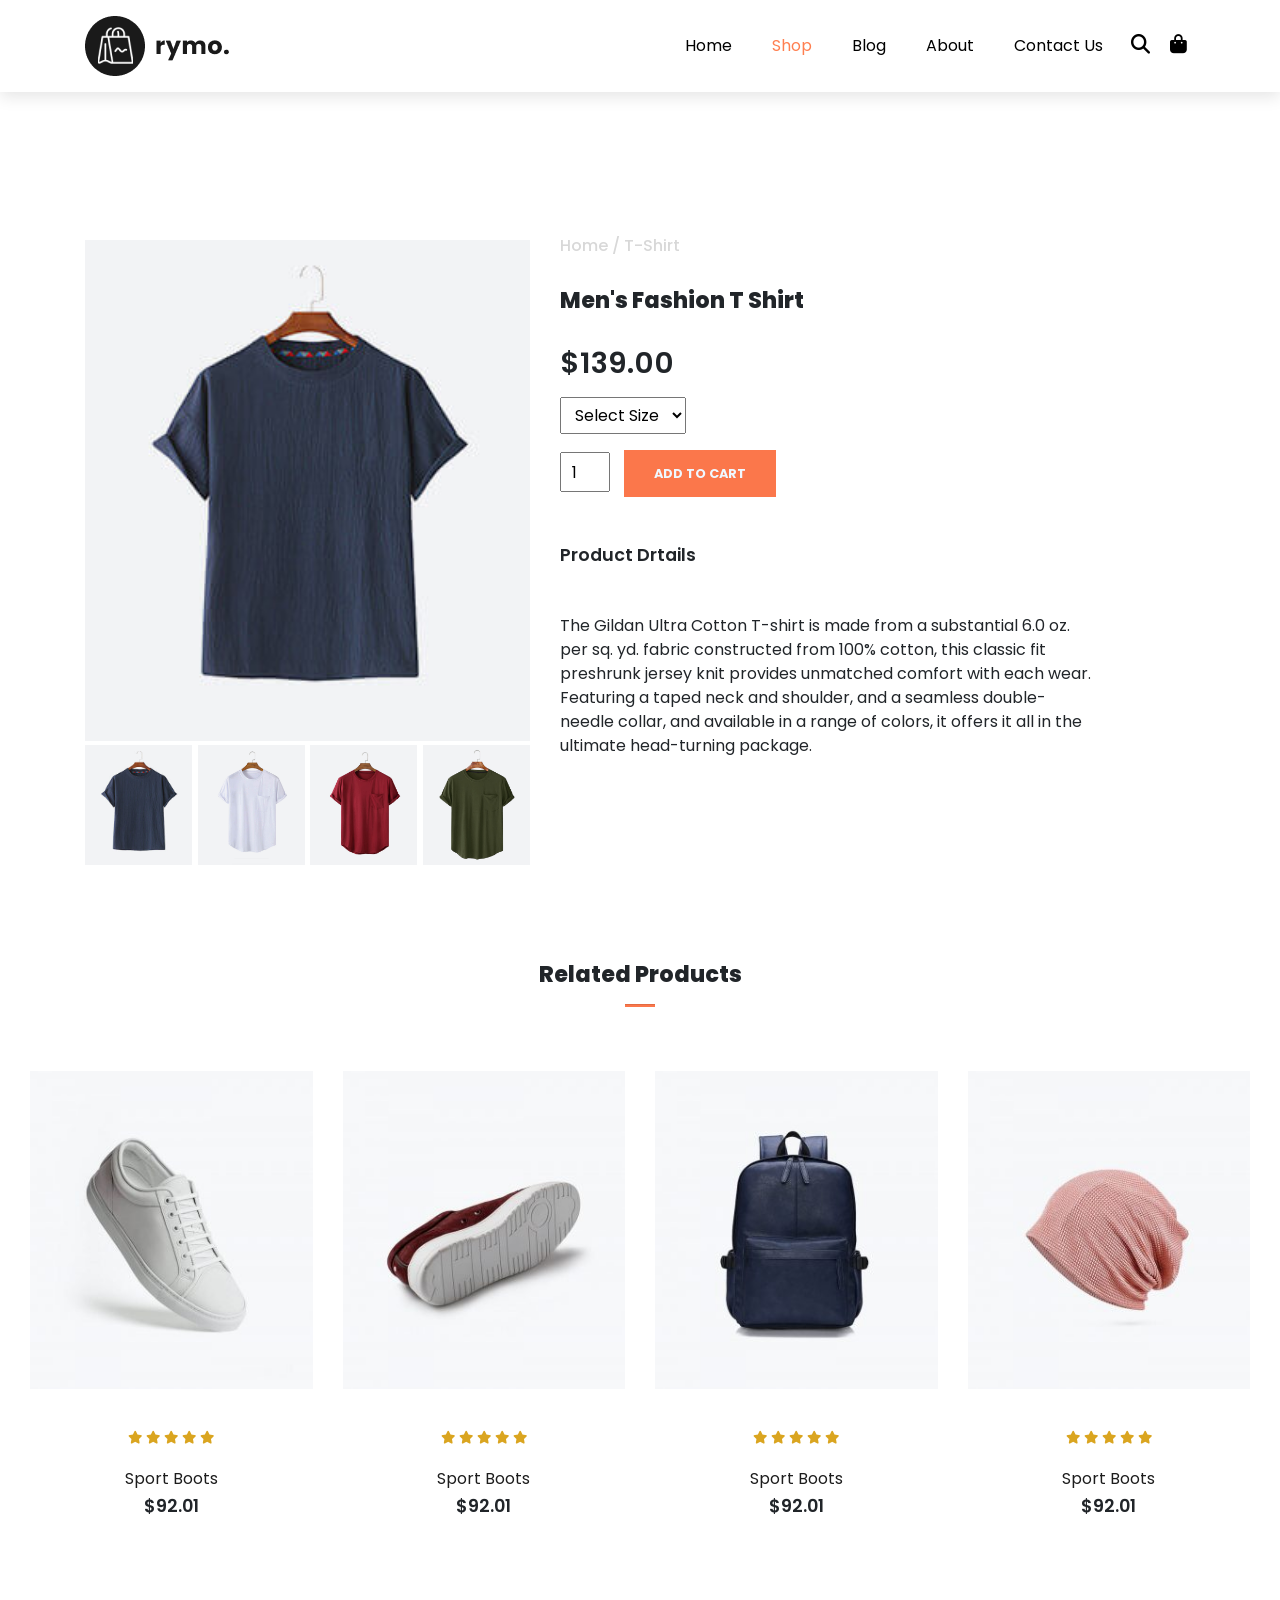
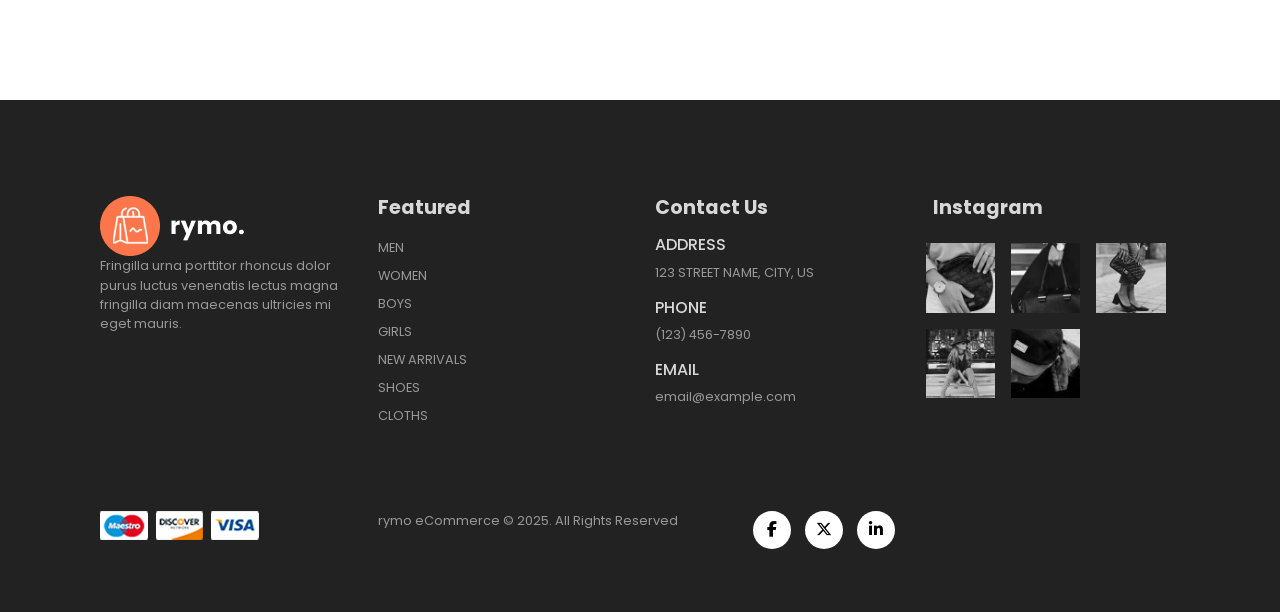
<file: html/sproduct.html>
<!DOCTYPE html>
<html lang="en">

    <head>
        <meta charset="UTF-8">
        <meta http-equiv="X-UA-Compatible" content="IE=edge">
        <meta name="viewport" content="width=device-width, initial-scale=1.0">
        <title>Product Details</title>

        <link rel="stylesheet" href="https://cdn.jsdelivr.net/npm/bootstrap@4.1.3/dist/css/bootstrap.min.css"
        integrity="sha384-MCw98/SFnGE8fJT3GXwEOngsV7Zt27NXFoaoApmYm81iuXoPkFOJwJ8ERdknLPMO" crossorigin="anonymous">

        <link rel="stylesheet" href="https://cdnjs.cloudflare.com/ajax/libs/font-awesome/6.7.2/css/all.min.css" />

        <link rel="stylesheet" href="/assest/base.css">
        <link rel="stylesheet" href="/assest/style.css">
        <link rel="stylesheet" href="/assest/reponsive.css">

        <style>
            .small-img-group{
                display: flex;
                justify-content: space-between;
            }

            .small-img-col{
                flex-basis: 24%;
                cursor: pointer;
            }

            .sproduct select{
                display: block;
                padding: 5px 10px;
            }

            .sproduct input{
                width: 50px;
                height: 40px;
                padding-left: 10px;
                font-size: 16px;
                margin-right: 10px;
            }

            .sproduct input:focus{
                outline: none;
            }

            .buy-btn{
                background: #fb774b;
                opacity: 1;
                transition: 0.3s all;
            }
        </style>
    </head>

    <body>
        <nav class="navbar navbar-expand-lg navbar-light bg-white shadow-sm py-3 sticky-top">
            <div class="container">
              <a href="/html/index.html">
                <img src="/assest/img/logo1.png" alt="Logo">
              </a>
              <button class="navbar-toggler" type="button" data-bs-toggle="collapse"
              data-bs-target="#navbarSupportedContent" aria-controls="navbarSupportedContent"
              aria-expanded="false" aria-label="Toggle navigation">
                <span><i id="bar" class="fa-solid fa-bars"></i></span>
              </button>
              <div class="collapse navbar-collapse" id="navbarSupportedContent">
                <ul class="navbar-nav ml-auto">
                  <li class="nav-item">
                    <a class="nav-link" href="/html/index.html">Home</a>
                  </li>

                  <li class="nav-item">
                    <a class="active nav-link" href="/html/shop.html">Shop</a>
                  </li>

                  <li class="nav-item">
                    <a class="nav-link" href="#">Blog</a>
                  </li>

                  <li class="nav-item">
                    <a class="nav-link" href="/html/about.html">About</a>
                  </li>

                  <li class="nav-item">
                    <a class="nav-link" href="/html/contact.html">Contact Us</a>
                  </li>

                  <li class="nav-item">
                    <i class="fa-solid fa-magnifying-glass"></i>
                    <a href="/html/cart.html">
                        <i class="fa-solid fa-bag-shopping"></i>
                    </a>
                  </li>

                  <!-- <li class="nav-item">
                    <a class="nav-link" href="#">Register</a>
                  </li>

                  <li class="nav-item">
                    <a class="nav-link" href="#">Log-in</a>
                  </li> -->
              </div>
            </div>
        </nav>

        <section class="container sproduct my-5 pt-5">
            <div class="row mt-5">
                <div class="col-lg-5 col-md-12 col-12">
                    <img class="img-fluid w-100 py-1" src="/assest/img/shop/1.jpg" id="MainImg" alt="">

                    <div class="small-img-group">
                        <div class="small-img-col">
                            <img src="/assest/img/shop/1.jpg" width="100%" class="small-img" alt="">
                        </div>

                        <div class="small-img-col">
                            <img src="/assest/img/shop/24.jpg" width="100%" class="small-img" alt="">
                        </div>


                        <div class="small-img-col">
                            <img src="/assest/img/shop/25.jpg" width="100%" class="small-img" alt="">
                        </div>


                        <div class="small-img-col">
                            <img src="/assest/img/shop/26.jpg" width="100%" class="small-img" alt="">
                        </div>

                    </div>
                </div>
                <div class="col-lg-6 col-md-12 col-12">
                    <h6>Home / T-Shirt</h6>
                    <h3 class="py-4">Men's Fashion T Shirt</h3>
                    <h2>$139.00</h2>
                    <select class="my-3">
                        <option>Select Size</option>
                        <option>XXl</option>
                        <option>XL</option>
                        <option>Large</option>
                        <option>Medium</option>
                        <option>Small</option>
                    </select>
                    <input type="number" value="1">
                    <button class="buy-btn">Add To Cart</button>
                    <h4 class="mt-5 mb-5">Product Drtails</h4>
                    <span>The Gildan Ultra Cotton T-shirt is made from a substantial 6.0 oz.
                        per sq. yd. fabric constructed from 100% cotton, this classic fit
                        preshrunk jersey knit provides unmatched comfort with each wear.
                        Featuring a taped neck and shoulder, and a seamless double-
                        needle collar, and available in a range of colors, it offers it all in the
                        ultimate head-turning package.
                    </span>
                </div>
            </div>
        </section>

        <section id="featured" class="my-5 pb-5">
            <div class="container text-center mt-5 py-5">
              <h3>Related Products</h3>
              <hr class="mx-auto">
            </div>
            <div class="row mx-auto container-fluid">
              <div class="product text-center col-lg-3 col-md-4 col-12">
                <img class="img-fluid mb-3" src="/assest/img/featured/1.jpg" id="MainImg" alt="">
                <div class="star">
                  <i class="fa-solid fa-star"></i>
                  <i class="fa-solid fa-star"></i>
                  <i class="fa-solid fa-star"></i>
                  <i class="fa-solid fa-star"></i>
                  <i class="fa-solid fa-star"></i>
                </div>
                <h5 class="p-name">Sport Boots</h5>
                <h4 class="p-price">$92.01</h4>
                <button class="buy-btn">Buy Now</button>
              </div>

              <div class="product text-center col-lg-3 col-md-4 col-12">
                <img class="img-fluid mb-3" src="/assest/img/featured/2.jpg" alt="">
                <div class="star">
                  <i class="fa-solid fa-star"></i>
                  <i class="fa-solid fa-star"></i>
                  <i class="fa-solid fa-star"></i>
                  <i class="fa-solid fa-star"></i>
                  <i class="fa-solid fa-star"></i>
                </div>
                <h5 class="p-name">Sport Boots</h5>
                <h4 class="p-price">$92.01</h4>
                <button class="buy-btn">Buy Now</button>
              </div>

              <div class="product text-center col-lg-3 col-md-4 col-12">
                <img class="img-fluid mb-3" src="/assest/img/featured/3.jpg" alt="">
                <div class="star">
                  <i class="fa-solid fa-star"></i>
                  <i class="fa-solid fa-star"></i>
                  <i class="fa-solid fa-star"></i>
                  <i class="fa-solid fa-star"></i>
                  <i class="fa-solid fa-star"></i>
                </div>
                <h5 class="p-name">Sport Boots</h5>
                <h4 class="p-price">$92.01</h4>
                <button class="buy-btn">Buy Now</button>
              </div>

              <div class="product text-center col-lg-3 col-md-4 col-12">
                <img class="img-fluid mb-3" src="/assest/img/featured/4.jpg" alt="">
                <div class="star">
                  <i class="fa-solid fa-star"></i>
                  <i class="fa-solid fa-star"></i>
                  <i class="fa-solid fa-star"></i>
                  <i class="fa-solid fa-star"></i>
                  <i class="fa-solid fa-star"></i>
                </div>
                <h5 class="p-name">Sport Boots</h5>
                <h4 class="p-price">$92.01</h4>
                <button class="buy-btn">Buy Now</button>
              </div>
            </div>
          </section>

        <footer class="mt-5 py-5">
            <div class="row container mx-auto pt-5">
              <div class="footer-one col-lg-3 col-md-6 col-12">
                <img src="/assest/img/logo2.png" alt="">
                <p>Fringilla urna porttitor rhoncus dolor purus luctus venenatis lectus magna
                  fringilla diam maecenas ultricies mi eget mauris.</p>
              </div>

              <div class="footer-one col-lg-3 col-md-6 col-12 mb-3">
                <h5 class="pb-2">Featured</h5>
                <ul class="text-uppercase list-unstyled">
                  <li><a href="">men</a></li>
                  <li><a href="">women</a></li>
                  <li><a href="">boys</a></li>
                  <li><a href="">girls</a></li>
                  <li><a href="">new arrivals</a></li>
                  <li><a href="">shoes</a></li>
                  <li><a href="">cloths</a></li>
                </ul>
              </div>

              <div class="footer-one col-lg-3 col-md-6 col-12 mb-3">
                <h5 class="pb-2">Contact Us</h5>
                <div>
                  <h6 class="text-uppercase">Address</h6>
                  <p>123 STREET NAME, CITY, US</p>
                </div>

                <div>
                  <h6 class="text-uppercase">Phone</h6>
                  <p>(123) 456-7890</p>
                </div>

                <div>
                  <h6 class="text-uppercase">Email</h6>
                  <p>email@example.com</p>
                </div>
              </div>

              <div class="footer-one col-lg-3 col-md-6 col-12">
                <h5 class="pb-2">Instagram</h5>
                <div class="row">
                  <img class="img-fluid w-25 h-100 m-2" src="/assest/img/insta/1.jpg" alt="">
                  <img class="img-fluid w-25 h-100 m-2" src="/assest/img/insta/2.jpg" alt="">
                  <img class="img-fluid w-25 h-100 m-2" src="/assest/img/insta/3.jpg" alt="">
                  <img class="img-fluid w-25 h-100 m-2" src="/assest/img/insta/4.jpg" alt="">
                  <img class="img-fluid w-25 h-100 m-2" src="/assest/img/insta/5.jpg" alt="">
                </div>
              </div>
            </div>
            <div class="copyright mt-5">
              <div class="row container mx-auto">
                <div class="col-lg-3 col-md-6 col-12 mb-4">
                  <img src="/assest/img/payment.png" alt="">
                </div>
                <div class="col-lg-4 col-md-6 col-12 text-nowrap mb-2">
                  <p>rymo eCommerce © 2025. All Rights Reserved</p>
                </div>

                <div class="col-lg-4 col-md-6 col-12">
                  <a href=""><i class="fa-brands fa-facebook-f"></i></a>
                  <a href=""><i class="fa-brands fa-x-twitter"></i></a>
                  <a href=""><i class="fa-brands fa-linkedin-in"></i></a>
                </div>

              </div>
            </div>
        </footer>

        <script src="https://cdn.jsdelivr.net/npm/@popperjs/core@2.11.8/dist/umd/popper.min.js"
         integrity="sha384-I7E8VVD/ismYTF4hNIPjVp/Zjvgyol6VFvRkX/vR+Vc4jQkC+hVqc2pM8ODewa9r" crossorigin="anonymous"></script>
        <script src="https://cdn.jsdelivr.net/npm/bootstrap@5.3.3/dist/js/bootstrap.min.js"
           integrity="sha384-0pUGZvbkm6XF6gxjEnlmuGrJXVbNuzT9qBBavbLwCsOGabYfZo0T0to5eqruptLy" crossorigin="anonymous"></script>

        <script src="/js/script.js"></script>
    </body>

</html>
</file>
<file: assest/base.css>
@import url("https://fonts.googleapis.com/css2?family=Poppins:wght@100;200;300;400;500;600;700;800;900&display=swap");
* {
  margin: 0;
  padding: 0;
  box-sizing: border-box;
}

body {
  font-family: "Poppins", sans-serif;
}

h1 {
  font-size: 2.5rem;
  font-weight: 700;
}

h2 {
  font-size: 1.8rem;
  font-weight: 600;
}

h3 {
  font-size: 1.4rem;
  font-weight: 800;
}

h4 {
  font-size: 1.1rem;
  font-weight: 600;
}

h5 {
  font-size: 1rem;
  font-weight: 400;
  color: #1d1d1d;
}

h6 {
  color: #d8d8d8;
}

button{
  font-size: 0.8rem;
  font-weight: 700;
  outline: none;
  border: none;
  background-color: #1d1d1d;
  color: aliceblue;
  padding: 14px 30px;
  cursor: pointer;
  text-transform: uppercase;
  transition: 0.3s ease;
}

button:hover{
  background-color: #3e3833;
}

hr {
  width: 30px;
  height: 2px;
  background-color: #fb774b;
}
</file>
<file: assest/style.css>
.navbar {
    font-size: 16px;
    top: 0;
    left: 0;
    box-shadow: 0 5px 15px rgba(0, 0, 0, 0.1);

}

.navbar-light .navbar-nav .nav-link {
    padding: 0 20px;
    color: black;
    transition: 0.3s ease-in-out;
}

.navbar i {
    font-size: 1.2rem;
    padding: 0 8px;
    cursor: pointer;
    transition: 0.3s ease-in-out;
    color: #000;
}

#bar{
    font-size: 1.5rem;
    padding: 7px;
    cursor: pointer;
    transition: 0.3s ease;
    color: black;
}

#bar:hover,
#bar:active{
    color: #fff;
}

.navbar-light .navbar-nav .nav-link:hover,
.navbar i:hover,
.navbar-light .navbar-nav .nav-link.active,
.navbar i.active  {
    color: coral;
}

/* Home Page */
#home {
    background-image: url('/assest/img/back.jpg');
    width: 100%;
    height: 60vh;
    background-size: cover;
    background-position: top center;
    display: flex;
    flex-direction: column;
    justify-content: center;
    align-items: flex-start;
}


#home span{
    color: coral;
}

#new .one img{
    width: 100%;
    height: 100%;
    background-position: center center;
    background-repeat: no-repeat;
    background-size: cover;
    position: relative;
}

#new .one .details{
    position: absolute;
    width: 100%;
    height: 100%;
    top: 0;
    left: 0;
    transition: 0.3s ease;
}

#new .one:hover .details{
    cursor: pointer;
    background-color: rgba(245, 178, 178, 0.7);
}

#new .one .details button{
    display: inline-block;
    font-size: 14px;
    font-weight: 500;
    color: #2a2a2a;
    background: none;
    text-transform: uppercase !important;
    border-bottom: 1px solid #2a2a2a;
    padding: 2.5px;
    transform: translateY(70px);
    transition: 0.3s ease;
}

#new .one .details button:hover{
    color: #fff;
    border-bottom: 1px solid #fff;
}

#new .one:nth-child(1) .details {
    display: flex;
    justify-content: center;
    flex-direction: column;
    align-items: flex-start;
    text-align: start;
}

#new .one:nth-child(2) .details {
    display: flex;
    justify-content: center;
    flex-direction: column;
    align-items: center;
    text-align: center;
}

#new .one:nth-child(3) .details {
    display: flex;
    justify-content: center;
    flex-direction: column;
    align-items: flex-end;
    text-align: right;
}

/* Product */
#featured{
    padding-bottom: 40px;
}

.product{
    cursor: pointer;
    margin-bottom: 2rem;
}

.product img{
    transform: 0.3 all;
}

.product:hover img{
    opacity: 0.7;
}

.product .buy-btn{
    background-color: #fb774b;
    transform: translateY(20px);
    opacity: 0;
    transition: 0.3s all;
}

.product:hover .buy-btn{
    transform: translateX(0);
    opacity: 1;
}

.star{
    padding: 20px 0;
}

.star i{
    font-size: 0.8rem;
    color: goldenrod;
}

/* Banner */
#banner{
    background-image: url('/assest/img/banner/2.jpg');
    width: 100%;
    height: 60vh;
    background-size: cover;
    background-position: top 70px center;
    background-repeat: no-repeat;
    background-attachment: fixed;
    display: flex;
    flex-direction: column;
    justify-content: center;
    align-items: flex-start;
}

#banner h4{
    color: #d8d8d8;
}

/* footer */
footer{
    background-color: #222222;
}

footer h5{
    color: #d8d8d8;
    font-weight: 700;
    font-size: 1.2rem;
}

footer li{
    padding-bottom: 4px;
}

footer li a{
    font-size: 0.8rem;
    color: #999;
}

footer li a:hover{
    color: #d8d8d8;
}

footer p{
    font-size: 0.8rem;
    color: #999;
}

footer .copyright a{
    color: #000;
    width: 38px;
    height: 38px;
    background-color: #fff;
    display: inline-block;
    text-align: center;
    line-height: 38px;
    border-radius: 50%;
    transition: 0.3s ease;
    margin: 0 5px;
}

footer .copyright a:hover{
    color: #fff;
    background-color: #fb774b;
}

/* blogs */
#blog-container .post .post-img{
    overflow: hidden;
    cursor: pointer;
}

#blog-container .post:hover img{
    transform: scale(1.3) rotate(-10deg);
    opacity: 0.8;
}


#blog-container .post img{
    transition: 0.3s ease;
}

#blog-container .post h3{
    transition: 0.3s ease;
    cursor: pointer;
}

#blog-container .post:hover h3{
    color: #fd8c66;
}


/* contact */
#contact-details .details li{
    list-style: none;
    display: flex;
    padding: 10px 0;
}

#contact-details .details li i{
font-size: 1.4rem;
padding-right: 22px;
}


#contact-details .map iframe{
width: 100%;
height: 100%;
}

#form-details{
    border: 1px solid #e1e1e1;
}

#form-details form{
    display: flex;
    flex-direction: column;
    align-items: flex-start;
}

#form-details form button{
    background-color: #fb774b;
    transition: 0.3s all;
    border-radius: 4px;
}

#form-details form button:hover{
    opacity: 0.8;
}

#form-details form input,
#form-details form textarea{
    width: 100%;
    padding: 12px 14px;
    outline: none;
    margin-bottom: 20px;
    border: 1px solid #e1e1e1;
}

#form-details .people div{
    padding-bottom: 25px;
    display: flex;
    align-items: flex-start;
}

#form-details .people div img{
    width: 65px;
    height: 65px;
    object-fit: cover;

}

#form-details .people div p{
    margin: 0 20px;
}

#form-details .people div span{
    display: block;
    font-weight: 600;
}

#feature .feature__box{
    text-align: center;
    box-shadow: 20px 20px 34px rgba(0, 0, 0, 0.03);
    border: 1px solid #cce7d0;
    padding: 25px 15px;
    border-radius: 4px;
}

#feature .feature__box:hover{
    box-shadow: 10px 10px 54px rgba(70, 62, 221, 0.1);
}

/* cart */
#cart-container{
    overflow-x: auto;
}

#cart-container table thead{
    font-weight: 700;
}

#cart-container table thead td{
    background: #fd8c66;
    color: #fff;
    border: none;
    padding: 6px 0;
}

#cart-container table td{
    border: 1px solid #b6b3b3;
    text-align: center;
}

#cart-container table td:nth-child(1){
    width: 100px;
}

#cart-container table td:nth-child(2),
#cart-container table td:nth-child(3)
{
    width: 200px;
}

#cart-container table td:nth-child(4),
#cart-container table td:nth-child(5),
#cart-container table td:nth-child(6)
{
    width: 170px;
}

#cart-container table tbody img{
    width: 100px;
    height: 80px;
    object-fit: cover;
}

#cart-container table tbody i{
    color: #8d8c89;
}

#cart-bottom .Coupon>div,
#cart-bottom .Total>div{
    border: 1px solid #b6b3b3;
}

#cart-bottom .Coupon h5,
#cart-bottom .Total h5{
    background: #fd8c66;
    color: #fff;
    border: none;
    padding: 6px 12px;
    font-weight: 700;
}

#cart-bottom .Coupon p,
#cart-bottom .Coupon input
{
    padding: 0 12px;
}

#cart-bottom .Coupon input
{
    height: 44px;
}

#cart-bottom .Coupon input,
#cart-bottom .Coupon button
{
    margin: 0 0 20px 20px;
}

#cart-bottom .Total div>div{
    padding: 0 12px;
}

#cart-bottom .Total h6{
    color: #2a2a2a;
}

.section-hr{
    background: #b8b7b3;
    width: 100%;
    height: 1px;
}

#cart-bottom .Total div>button{
    margin: 0 12px 20px 0;
    display: flex;
    justify-content: flex-end;
}
</file>
<file: assest/reponsive.css>
/* Mobile Nav */
.navbar-light .navbar-toggler{
    border: none;
    outline: none;
}

@media only screen and (max-width: 991px) {
    .navbar-toggler:hover,
    .navbar-toggler:focus {
        background-color: #fb774b !important;
    }

    .navbar-toggler:hover #bar,
    .navbar-toggler:focus #bar {
        color: white !important;
    }

    #navbarSupportedContent>ul{
        margin: 1rem;
        justify-content: flex-end;
        align-items: flex-end;
        text-align: right;
    }

    #navbarSupportedContent > ul > li:nth-child(n) > a{
        padding: 10px 0;
    }
}
</file>
